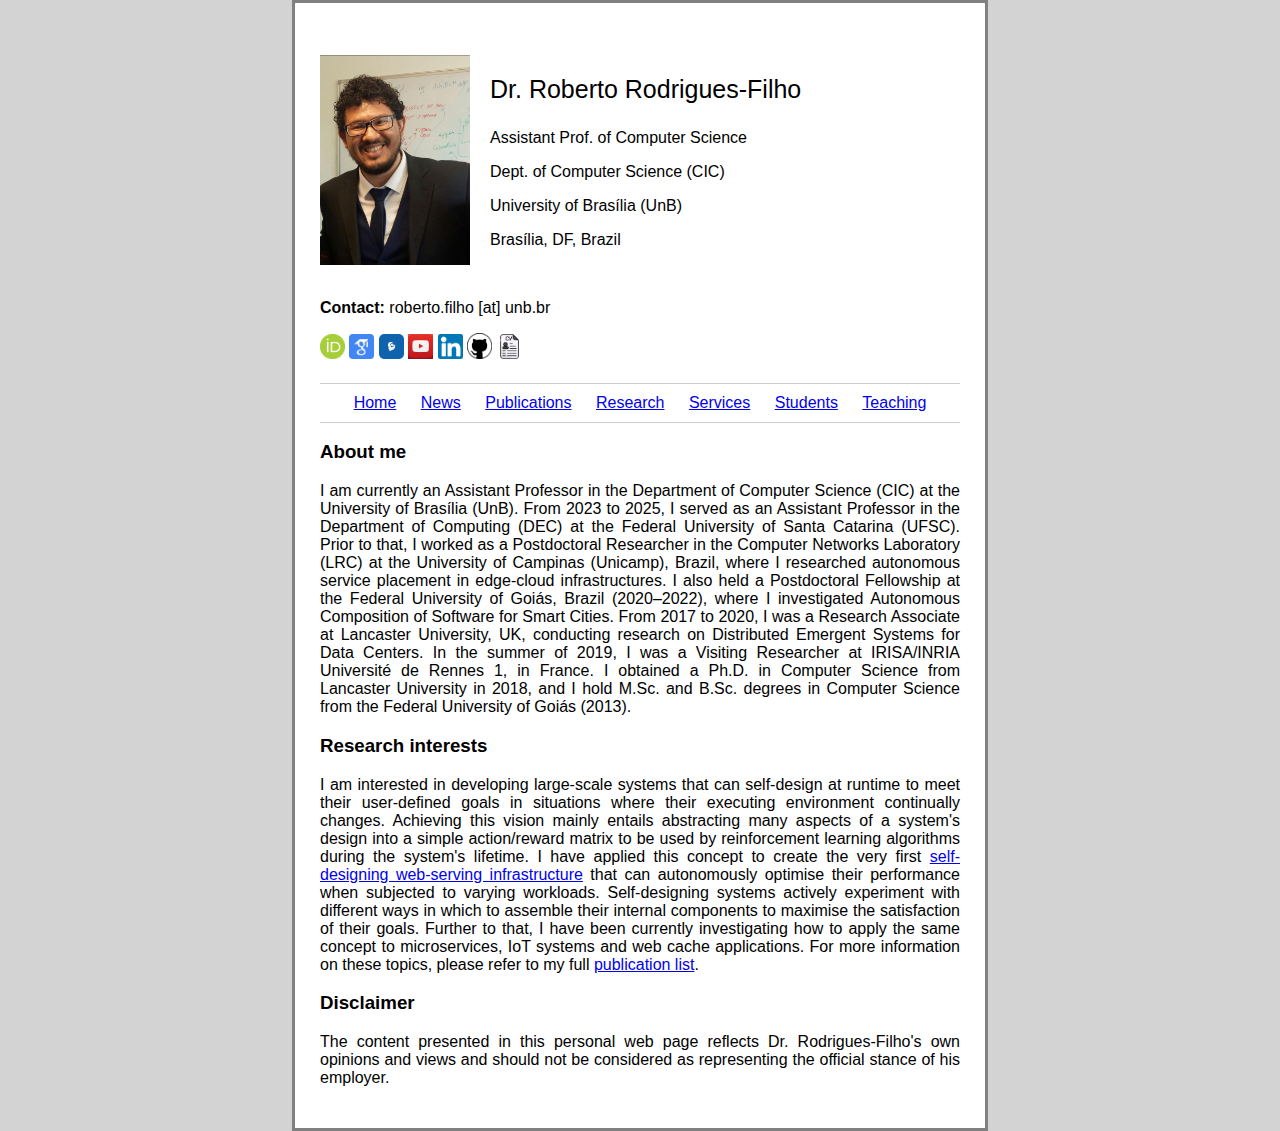
<file: index.html>
<html>
<title>Roberto Rodrigues-Filho</title>
<head>
	<link rel="stylesheet" type="text/css" href="style_sheets/main.css">
	<link rel="icon" type="image/png" href="images/favicon.ico">
</head>
<body>
	<div id="content">
		<div id="personal-info">
			<img id="personal-photo" src="images/roberto.jpg" />
			<p class="info" id="name">Dr. Roberto Rodrigues-Filho</p>
			<p class="info">Assistant Prof. of Computer Science</p>
			<p class="info">Dept. of Computer Science (CIC)</p>
			<p class="info">University of Brasília (UnB)</p>
			<p class="info">Brasília, DF, Brazil</p><br/>
			<p class="info"><span style="font-weight: bold;">Contact:</span> roberto.filho [at] unb.br</p>
			<span><a href="https://orcid.org/0000-0002-3323-0246" target="_blank" alt="ORCID"><img class="external-icons" src="images/orcid.jpeg"/></a></span>
			<span><a href="https://scholar.google.com/citations?user=zxF9HOcAAAAJ&hl=en&oi=ao" target="_blank" alt="Google Scholar"><img class="external-icons" src="images/scholar.png"/></a></span>
			<span><a href="http://lattes.cnpq.br/3150867071308016" target="_blank" alt="CNPq Lattes"><img class="external-icons" src="images/lattes.png"/></a></span>
			<span><a href="https://www.youtube.com/@robertovrfilho" target="_blank" alt="YouTube"><img class="external-icons" src="images/youtube.webp"/></a></span>
			<span><a href="https://www.linkedin.com/in/roberto-rodrigues-filho-91020310/" target="_blank" alt="LinkedIn"><img class="external-icons" src="images/linkedin-icon.png"/></a></span>
			<span><a href="https://github.com/robertovrf" target="_blank" alt="GitHub"><img class="external-icons" src="images/github-icon.png"/></a></span>
			<span><a href="pdfs/roberto-cv.pdf" target="_blank" alt="CV"><img class="external-icons" src="images/cv-icon.png"/></a></span>
			<br />
		</div>
		<div id="main-menu">
			<ul class="nav">
				<li><a href="index.html">Home</a></li>
				<li><a href="news.html">News</a></li>
				<li><a href="publications.html">Publications</a></li>
				<li><a href="research.html">Research</a></li>
				<li><a href="services.html">Services</a></li>
				<li><a href="students.html">Students</a></li>
				<li><a href="teaching.html">Teaching</a></li>
			</ul>
		</div>
		<div style="clear:both;"></div>
		<div id="about-me">
			<h3>About me</h3>
			<p>I am currently an Assistant Professor in the Department of Computer Science (CIC) at the University of Brasília (UnB). From 2023 to 2025, I served as an Assistant Professor in the Department of Computing (DEC) at the Federal University of Santa Catarina (UFSC). Prior to that, I worked as a Postdoctoral Researcher in the Computer Networks Laboratory (LRC) at the University of Campinas (Unicamp), Brazil, where I researched autonomous service placement in edge-cloud infrastructures. I also held a Postdoctoral Fellowship at the Federal University of Goiás, Brazil (2020–2022), where I investigated Autonomous Composition of Software for Smart Cities. From 2017 to 2020, I was a Research Associate at Lancaster University, UK, conducting research on Distributed Emergent Systems for Data Centers. In the summer of 2019, I was a Visiting Researcher at IRISA/INRIA Université de Rennes 1, in France. I obtained a Ph.D. in Computer Science from Lancaster University in 2018, and I hold M.Sc. and B.Sc. degrees in Computer Science from the Federal University of Goiás (2013).</p>
		</div>
		<div id="research-interest">
			<h3>Research interests</h3>
			<p>I am interested in developing large-scale systems that can self-design at runtime to meet their user-defined goals in situations where their executing environment continually changes. Achieving this vision mainly entails abstracting many aspects of a system's design into a simple action/reward matrix to be used by reinforcement learning algorithms during the system's lifetime. I have applied this concept to create the very first <a href="https://www.youtube.com/watch?v=BBNvbC6w_3Y" target="_blank">self-designing web-serving infrastructure</a> that can autonomously optimise their performance when subjected to varying workloads. Self-designing systems actively experiment with different ways in which to assemble their internal components to maximise the satisfaction of their goals. Further to that, I have been currently investigating how to apply the same concept to microservices, IoT systems and web cache applications. For more information on these topics, please refer to my full <a href="publications.html">publication list</a>.</p>
		</div>
		<div id="research-interest">
			<h3>Disclaimer</h3>
			<p>The content presented in this personal web page reflects Dr. Rodrigues-Filho's own opinions and views and should not be considered as representing the official stance of his employer.</p>
		</div>
	</div>
</body>
</html>
</file>
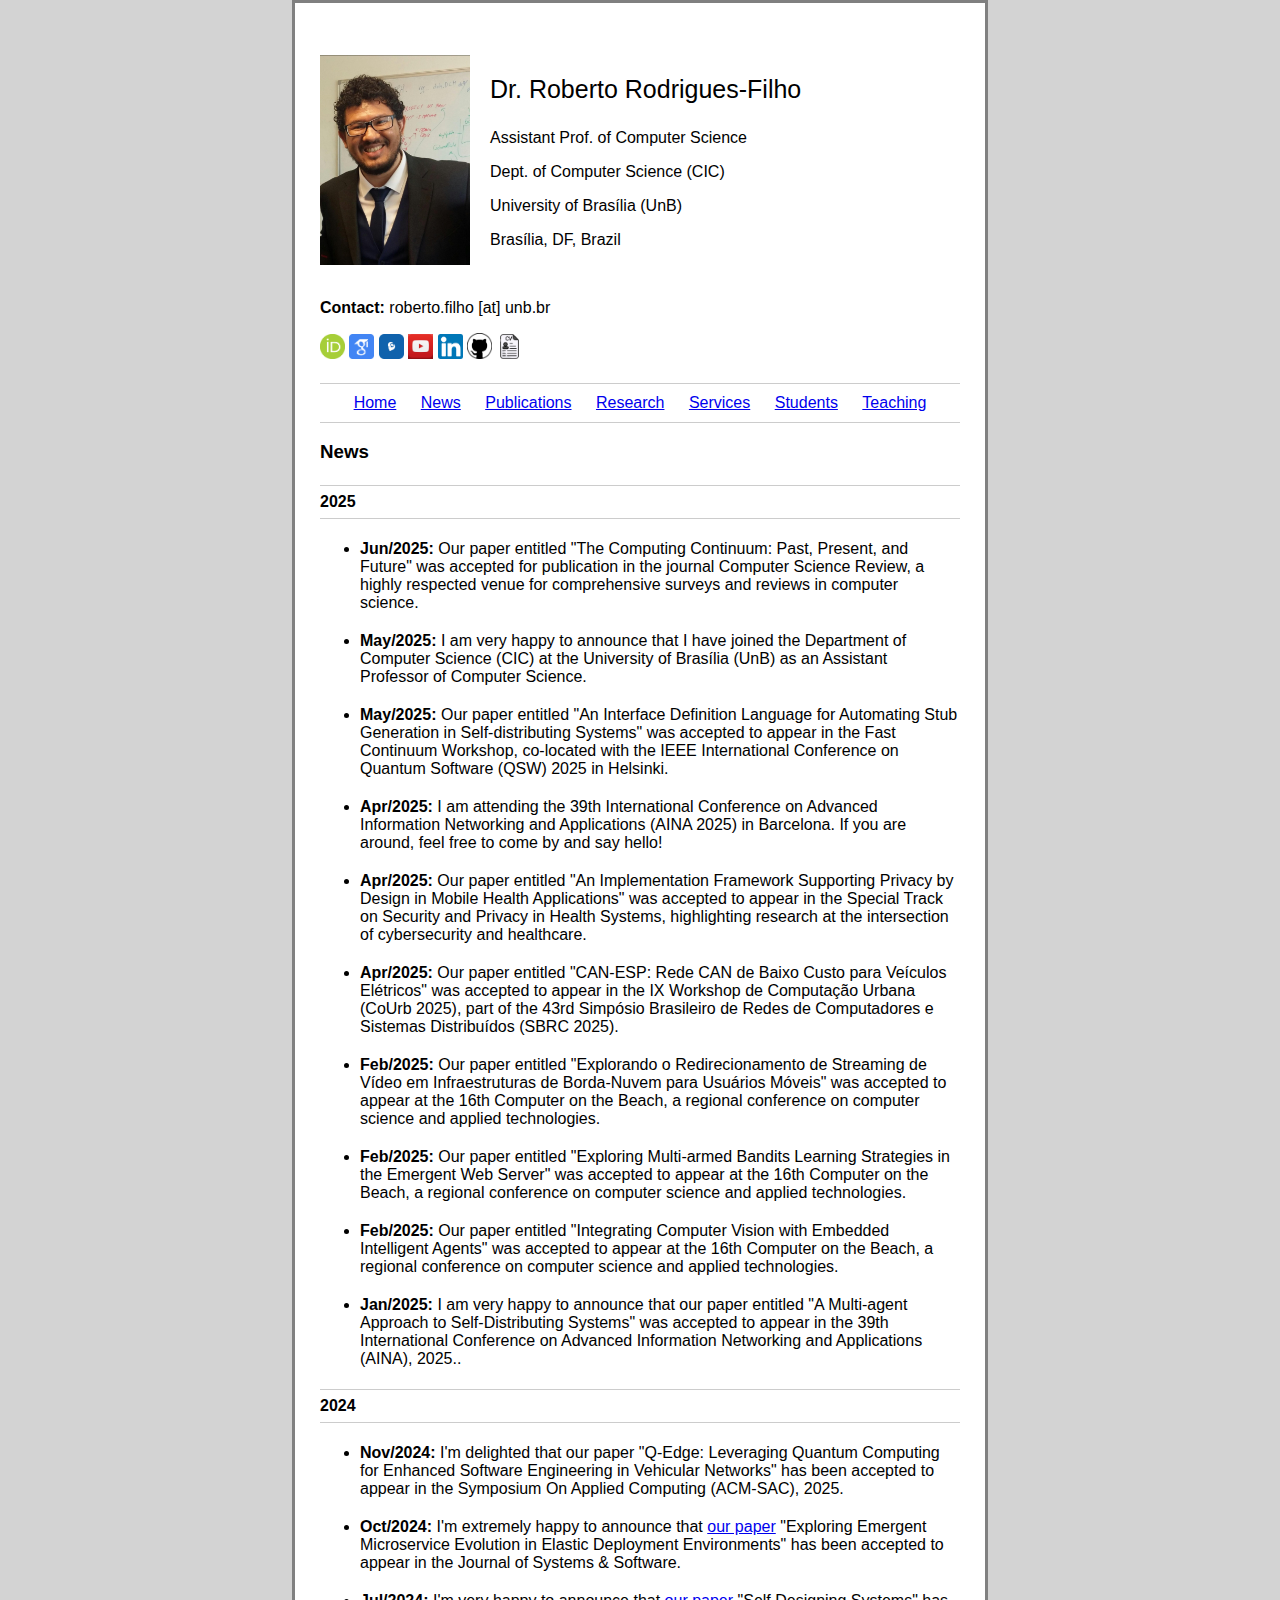
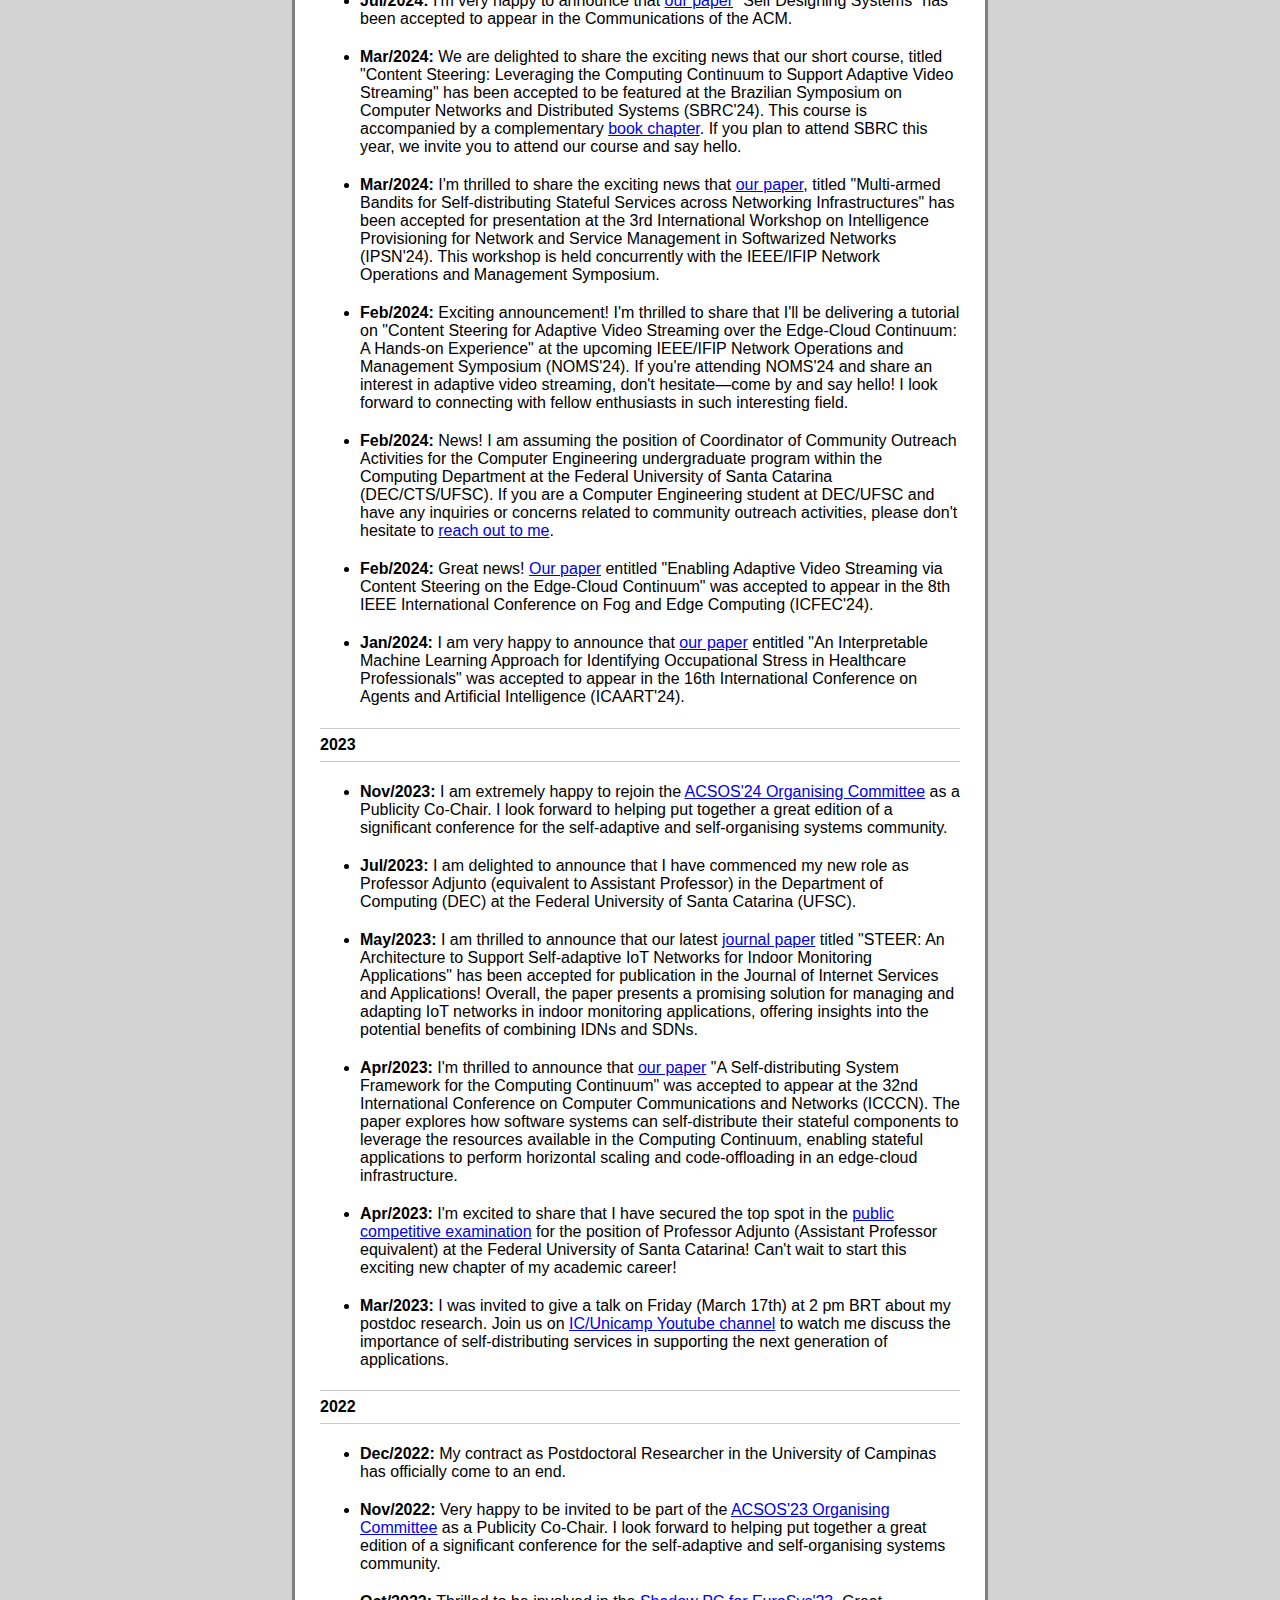
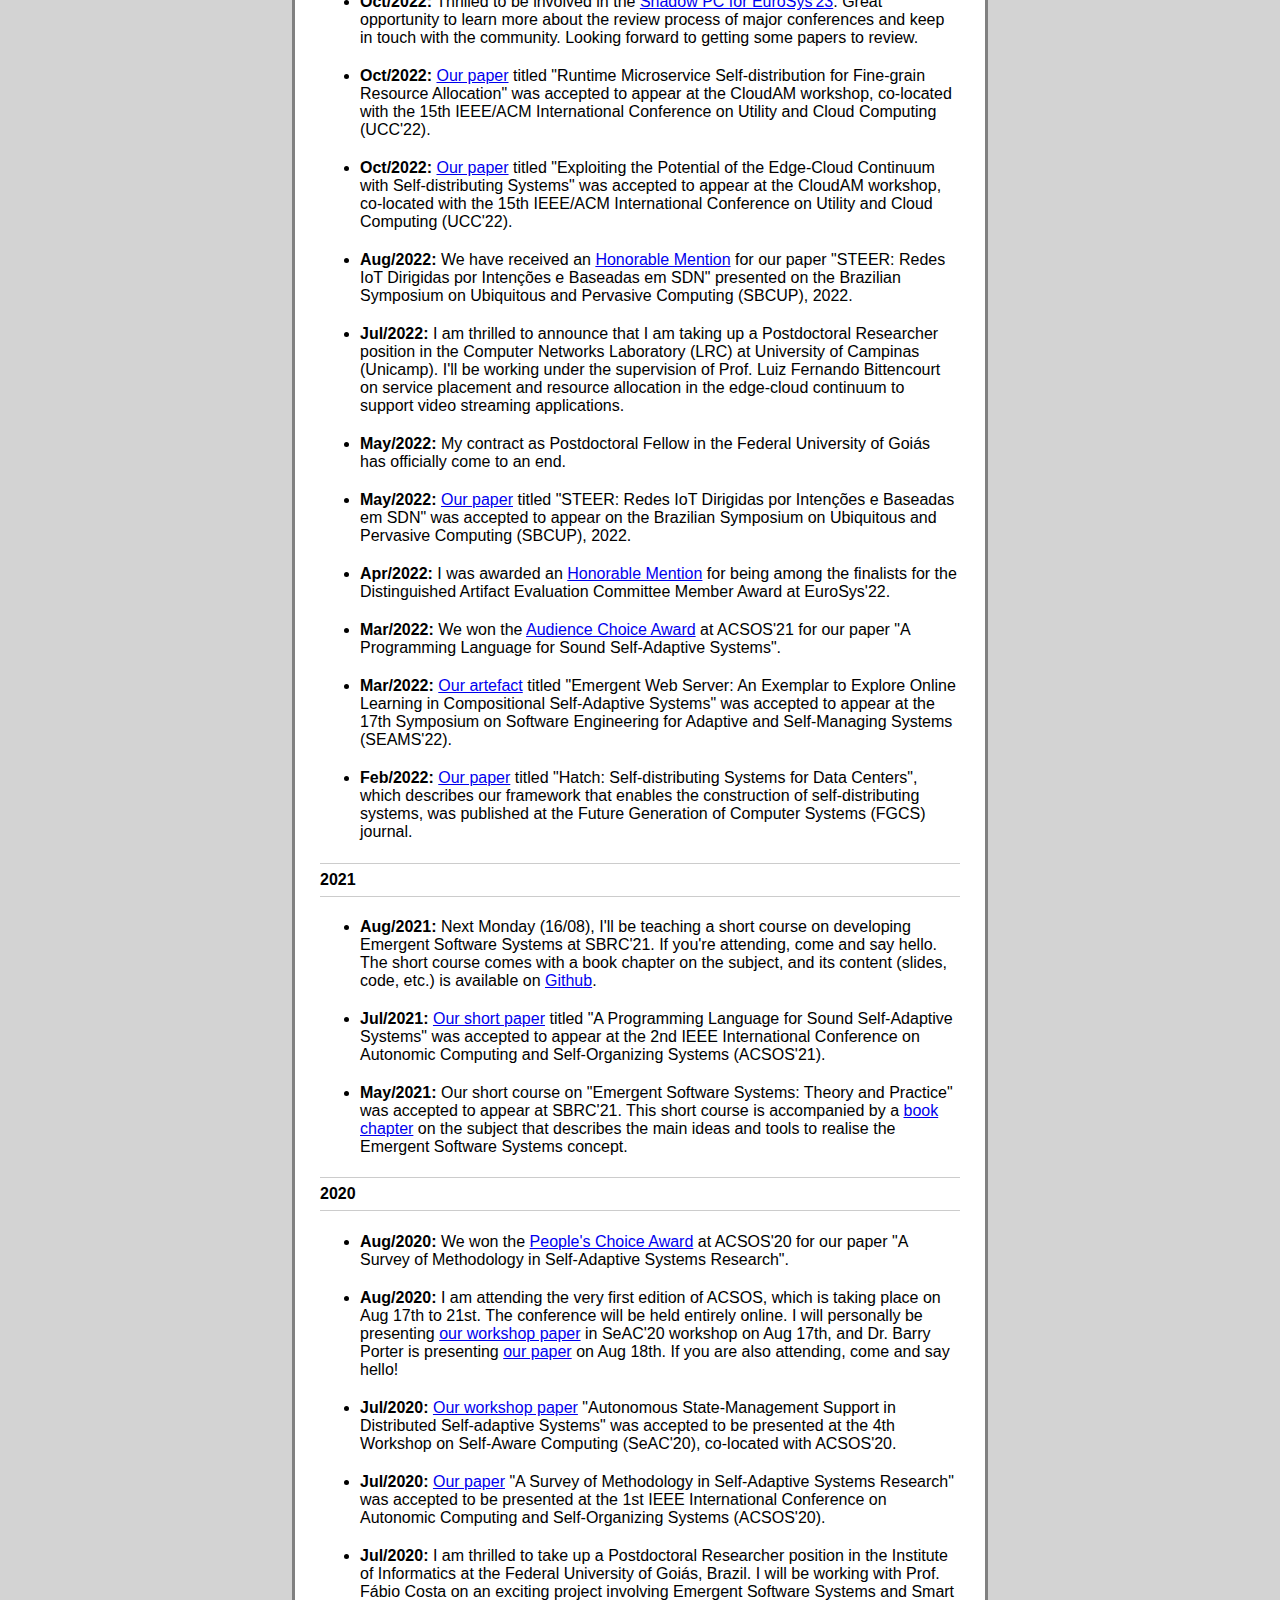
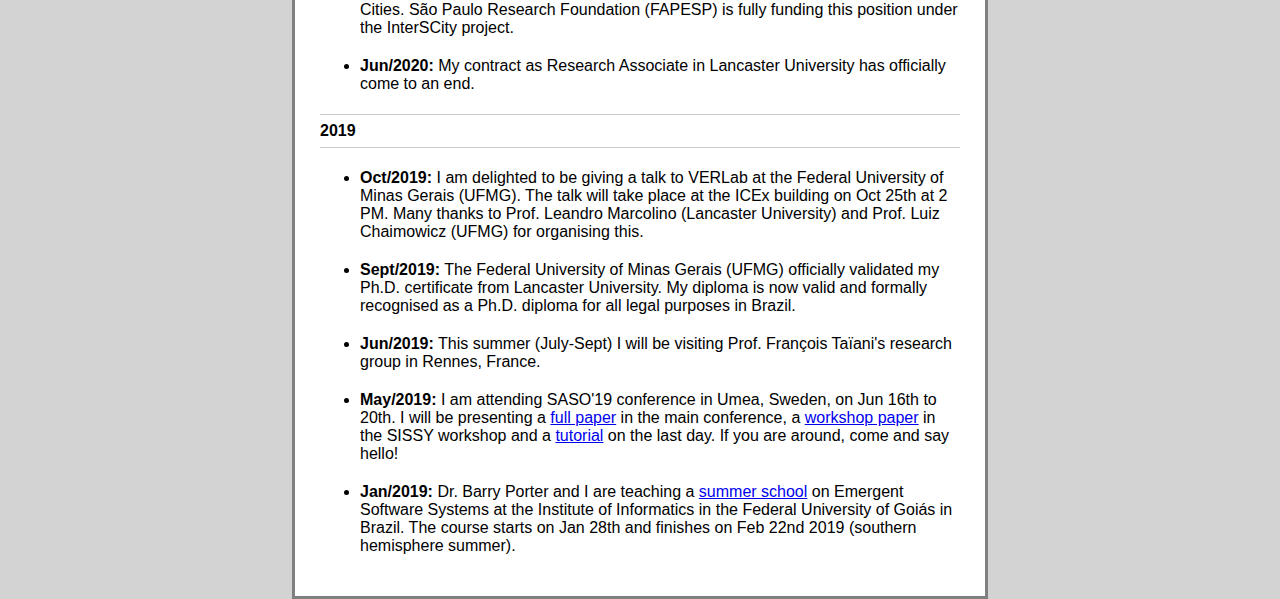
<file: news.html>
<html>
<title>Roberto Rodrigues Filho</title>
<head>
	<link rel="stylesheet" type="text/css" href="style_sheets/main.css">
	<link rel="icon" type="image/png" href="images/favicon.ico">
</head>
<body>
	<div id="content">
		<div id="personal-info">
			<img id="personal-photo" src="images/roberto.jpg" />
			<p class="info" id="name">Dr. Roberto Rodrigues-Filho</p>
			<p class="info">Assistant Prof. of Computer Science</p>
			<p class="info">Dept. of Computer Science (CIC)</p>
			<p class="info">University of Brasília (UnB)</p>
			<p class="info">Brasília, DF, Brazil</p><br/>
			<p class="info"><span style="font-weight: bold;">Contact:</span> roberto.filho [at] unb.br</p>
			<span><a href="https://orcid.org/0000-0002-3323-0246" target="_blank" alt="ORCID"><img class="external-icons" src="images/orcid.jpeg"/></a></span>
			<span><a href="https://scholar.google.com/citations?user=zxF9HOcAAAAJ&hl=en&oi=ao" target="_blank" alt="Google Scholar"><img class="external-icons" src="images/scholar.png"/></a></span>
			<span><a href="http://lattes.cnpq.br/3150867071308016" target="_blank" alt="CNPq Lattes"><img class="external-icons" src="images/lattes.png"/></a></span>
			<span><a href="https://www.youtube.com/@robertovrfilho" target="_blank" alt="YouTube"><img class="external-icons" src="images/youtube.webp"/></a></span>
			<span><a href="https://www.linkedin.com/in/roberto-rodrigues-filho-91020310/" target="_blank" alt="LinkedIn"><img class="external-icons" src="images/linkedin-icon.png"/></a></span>
			<span><a href="https://github.com/robertovrf" target="_blank" alt="GitHub"><img class="external-icons" src="images/github-icon.png"/></a></span>
			<span><a href="pdfs/roberto-cv.pdf" target="_blank" alt="CV"><img class="external-icons" src="images/cv-icon.png"/></a></span>
			<br />
		</div>
		<div id="main-menu">
			<ul class="nav">
				<li><a href="index.html">Home</a></li>
				<li><a href="news.html">News</a></li>
				<li><a href="publications.html">Publications</a></li>
				<li><a href="research.html">Research</a></li>
				<li><a href="services.html">Services</a></li>
				<li><a href="students.html">Students</a></li>
				<li><a href="teaching.html">Teaching</a></li>
			</ul>
		</div>
		<div style="clear:both;"></div>
		<div id="news">
			<h3>News</h3>
			<div class="year">
				<h4>2025</h4>
				<ul>
					<li class="news"><span>Jun/2025:</span> Our paper entitled "The Computing Continuum: Past, Present, and Future" was accepted for publication in the journal Computer Science Review, a highly respected venue for comprehensive surveys and reviews in computer science.</li>
					<li class="news"><span>May/2025:</span> I am very happy to announce that I have joined the Department of Computer Science (CIC) at the University of Brasília (UnB) as an Assistant Professor of Computer Science.</li>
					<li class="news"><span>May/2025:</span> Our paper entitled "An Interface Definition Language for Automating Stub Generation in Self-distributing Systems" was accepted to appear in the Fast Continuum Workshop, co-located with the IEEE International Conference on Quantum Software (QSW) 2025 in Helsinki.</li>
					<li class="news"><span>Apr/2025:</span> I am attending the 39th International Conference on Advanced Information Networking and Applications (AINA 2025) in Barcelona. If you are around, feel free to come by and say hello!</li>
					<li class="news"><span>Apr/2025:</span> Our paper entitled "An Implementation Framework Supporting Privacy by Design in Mobile Health Applications" was accepted to appear in the Special Track on Security and Privacy in Health Systems, highlighting research at the intersection of cybersecurity and healthcare.</li>
					<li class="news"><span>Apr/2025:</span> Our paper entitled "CAN-ESP: Rede CAN de Baixo Custo para Veículos Elétricos" was accepted to appear in the IX Workshop de Computação Urbana (CoUrb 2025), part of the 43rd Simpósio Brasileiro de Redes de Computadores e Sistemas Distribuídos (SBRC 2025).</li>
					<li class="news"><span>Feb/2025:</span> Our paper entitled "Explorando o Redirecionamento de Streaming de Vídeo em Infraestruturas de Borda-Nuvem para Usuários Móveis" was accepted to appear at the 16th Computer on the Beach, a regional conference on computer science and applied technologies.</li>
					<li class="news"><span>Feb/2025:</span> Our paper entitled "Exploring Multi-armed Bandits Learning Strategies in the Emergent Web Server" was accepted to appear at the 16th Computer on the Beach, a regional conference on computer science and applied technologies.</li>
					<li class="news"><span>Feb/2025:</span> Our paper entitled "Integrating Computer Vision with Embedded Intelligent Agents" was accepted to appear at the 16th Computer on the Beach, a regional conference on computer science and applied technologies.</li>
					<li class="news"><span>Jan/2025:</span> I am very happy to announce that our paper entitled "A Multi-agent Approach to Self-Distributing Systems" was accepted to appear in the 39th International Conference on Advanced Information Networking and Applications (AINA), 2025..</li>
				</ul>
			</div>
			<div class="year">
				<h4>2024</h4>
				<ul>
					<li class="news"><span>Nov/2024:</span> I'm delighted that our paper "Q-Edge: Leveraging Quantum Computing for Enhanced Software Engineering in Vehicular Networks" has been accepted to appear in the Symposium On Applied Computing (ACM-SAC), 2025.</li>
					<li class="news"><span>Oct/2024:</span> I'm extremely happy to announce that <a href="http://dx.doi.org/10.1016/j.jss.2024.112252" target="_blank">our paper</a> "Exploring Emergent Microservice Evolution in Elastic Deployment Environments" has been accepted to appear in the Journal of Systems & Software.</li>
					<li class="news"><span>Jul/2024:</span> I'm very happy to announce that <a href="https://dl.acm.org/doi/pdf/10.1145/3678165" target="_blank">our paper</a> "Self Designing Systems" has been accepted to appear in the Communications of the ACM.</li>
					<li class="news"><span>Mar/2024:</span> We are delighted to share the exciting news that our short course, titled "Content Steering: Leveraging the Computing Continuum to Support Adaptive Video Streaming" has been accepted to be featured at the Brazilian Symposium on Computer Networks and Distributed Systems (SBRC'24). This course is accompanied by a complementary <a href="http://dx.doi.org/10.5753/sbc.15408.7.1" target="_blank">book chapter</a>. If you plan to attend SBRC this year, we invite you to attend our course and say hello.</li>
					<li class="news"><span>Mar/2024:</span> I'm thrilled to share the exciting news that <a href="https://doi.org/10.1109/NOMS59830.2024.10575692" target="_blank">our paper</a>, titled "Multi-armed Bandits for Self-distributing Stateful Services across Networking Infrastructures" has been accepted for presentation at the 3rd International Workshop on Intelligence Provisioning for Network and Service Management in Softwarized Networks (IPSN'24). This workshop is held concurrently with the IEEE/IFIP Network Operations and Management Symposium.</li>
					<li class="news"><span>Feb/2024:</span> Exciting announcement! I'm thrilled to share that I'll be delivering a tutorial on "Content Steering for Adaptive Video Streaming over the Edge-Cloud Continuum: A Hands-on Experience" at the upcoming IEEE/IFIP Network Operations and Management Symposium (NOMS'24). If you're attending NOMS'24 and share an interest in adaptive video streaming, don't hesitate—come by and say hello! I look forward to connecting with fellow enthusiasts in such interesting field.</li>
					<li class="news"><span>Feb/2024:</span> News! I am assuming the position of Coordinator of Community Outreach Activities for the Computer Engineering undergraduate program within the Computing Department at the Federal University of Santa Catarina (DEC/CTS/UFSC). If you are a Computer Engineering student at DEC/UFSC and have any inquiries or concerns related to community outreach activities, please don't hesitate to <a href="mailto:roberto.filho@ufsc.br">reach out to me</a>.</li>
					<li class="news"><span>Feb/2024:</span> Great news! <a href="https://doi.org/10.1109/ICFEC61590.2024.00018" target="_blank">Our paper</a> entitled "Enabling Adaptive Video Streaming via Content Steering on the Edge-Cloud Continuum" was accepted to appear in the 8th IEEE International Conference on Fog and Edge Computing (ICFEC'24).</li>
					<li class="news"><span>Jan/2024:</span> I am very happy to announce that <a href="http://dx.doi.org/10.5220/0012591300003636" target="_blank">our paper</a> entitled "An Interpretable Machine Learning Approach for Identifying Occupational Stress in Healthcare Professionals" was accepted to appear in the 16th International Conference on Agents and Artificial Intelligence (ICAART'24).</li>
				</ul>
			</div>
			<div class="year">
				<h4>2023</h4>
				<ul>
					<li class="news"><span>Nov/2023:</span> I am extremely happy to rejoin the <a href="https://2024.acsos.org/committee/acsos-2024-organizing-committee" target="_blank">ACSOS'24 Organising Committee</a> as a Publicity Co-Chair. I look forward to helping put together a great edition of a significant conference for the self-adaptive and self-organising systems community.</li>
					<li class="news"><span>Jul/2023:</span> I am delighted to announce that I have commenced my new role as Professor Adjunto (equivalent to Assistant Professor) in the Department of Computing (DEC) at the Federal University of Santa Catarina (UFSC).</li>
					<li class="news"><span>May/2023:</span> I am thrilled to announce that our latest <a href="https://doi.org/10.5753/jisa.2023.3084" target="_blank">journal paper</a> titled "STEER: An Architecture to Support Self-adaptive IoT Networks for Indoor Monitoring Applications" has been accepted for publication in the Journal of Internet Services and Applications! Overall, the paper presents a promising solution for managing and adapting IoT networks in indoor monitoring applications, offering insights into the potential benefits of combining IDNs and SDNs.</li>
					<li class="news"><span>Apr/2023:</span> I'm thrilled to announce that <a href="https://doi.org/10.1109/ICCCN58024.2023.10230110" target="_blank">our paper</a> "A Self-distributing System Framework for the Computing Continuum" was accepted to appear at the 32nd International Conference on Computer Communications and Networks (ICCCN). The paper explores how software systems can self-distribute their stateful components to leverage the resources available in the Computing Continuum, enabling stateful applications to perform horizontal scaling and code-offloading in an edge-cloud infrastructure.</li>
					<li class="news"><span>Apr/2023:</span> I'm excited to share that I have secured the top spot in the <a href="https://www.in.gov.br/web/dou/-/portaria-n-366/ddp-de-11-de-abril-de-2023-476379925" target="_blank">public competitive examination</a> for the position of Professor Adjunto (Assistant Professor equivalent) at the Federal University of Santa Catarina! Can't wait to start this exciting new chapter of my academic career!</li>
					<li class="news"><span>Mar/2023:</span> I was invited to give a talk on Friday (March 17th) at 2 pm BRT about my postdoc research. Join us on <a href="https://www.youtube.com/live/eLlorafepCo?feature=share" target="_blank">IC/Unicamp Youtube channel</a> to watch me discuss the importance of self-distributing services in supporting the next generation of applications.</li>
				</ul>
			</div>
			<div class="year">
				<h4>2022</h4>
				<ul>
					<li class="news"><span>Dec/2022:</span> My contract as Postdoctoral Researcher in the University of Campinas has officially come to an end.</li>
					<li class="news"><span>Nov/2022:</span> Very happy to be invited to be part of the <a href="https://2023.acsos.org/committee/acsos-2023-organizing-committee" target="_blank">ACSOS'23 Organising Committee</a> as a Publicity Co-Chair. I look forward to helping put together a great edition of a significant conference for the self-adaptive and self-organising systems community.</li>
					<li class="news"><span>Oct/2022:</span> Thrilled to be involved in the <a href="https://2023.eurosys.org/shadow-program-committee.html#pc" target="_blank">Shadow PC for EuroSys'23</a>. Great opportunity to learn more about the review process of major conferences and keep in touch with the community. Looking forward to getting some papers to review.</li>
					<li class="news"><span>Oct/2022:</span> <a href="https://doi.org/10.1109/UCC56403.2022.00043" target="_blank">Our paper</a> titled "Runtime Microservice Self-distribution for Fine-grain Resource Allocation" was accepted to appear at the CloudAM workshop, co-located with the 15th IEEE/ACM International Conference on Utility and Cloud Computing (UCC'22).</li>
					<li class="news"><span>Oct/2022:</span> <a href="https://doi.org/10.1109/UCC56403.2022.00046" target="_blank">Our paper</a> titled "Exploiting the Potential of the Edge-Cloud Continuum with Self-distributing Systems" was accepted to appear at the CloudAM workshop, co-located with the 15th IEEE/ACM International Conference on Utility and Cloud Computing (UCC'22).</li>
					<li class="news"><span>Aug/2022:</span> We have received an <a href="pdfs/sbcup_certificate.pdf" target="_blank">Honorable Mention</a> for our paper "STEER: Redes IoT Dirigidas por Intenções e Baseadas em SDN" presented on the Brazilian Symposium on Ubiquitous and Pervasive Computing (SBCUP), 2022.</li>
					<li class="news"><span>Jul/2022:</span> I am thrilled to announce that I am taking up a Postdoctoral Researcher position in the Computer Networks Laboratory (LRC) at University of Campinas (Unicamp). I'll be working under the supervision of Prof. Luiz Fernando Bittencourt on service placement and resource allocation in the edge-cloud continuum to support video streaming applications.</li>
					<li class="news"><span>May/2022:</span> My contract as Postdoctoral Fellow in the Federal University of Goiás has officially come to an end.</li>
					<li class="news"><span>May/2022:</span> <a href="https://sol.sbc.org.br/index.php/sbcup/article/view/20612/20439" target="_blank">Our paper</a> titled "STEER: Redes IoT Dirigidas por Intenções e Baseadas em SDN" was accepted to appear on the Brazilian Symposium on Ubiquitous and Pervasive Computing (SBCUP), 2022.</li>
					<li class="news"><span>Apr/2022:</span> I was awarded an <a href="https://sysartifacts.github.io/eurosys2022/awards" target="_blank">Honorable Mention</a> for being among the finalists for the Distinguished Artifact Evaluation Committee Member Award at EuroSys'22.</li>
					<li class="news"><span>Mar/2022:</span> We won the <a href="pdfs/acsos2021_audience_choice_award.pdf" target="_blank">Audience Choice Award</a> at ACSOS'21 for our paper "A Programming Language for Sound Self-Adaptive Systems".</li>
					<li class="news"><span>Mar/2022:</span> <a href="https://github.com/robertovrf/emergent_web_server" target="_blank">Our artefact</a> titled "Emergent Web Server: An Exemplar to Explore Online Learning in Compositional Self-Adaptive Systems" was accepted to appear at the 17th Symposium on Software Engineering for Adaptive and Self-Managing Systems (SEAMS'22).</li>
					<li class="news"><span>Feb/2022:</span> <a href="https://doi.org/10.1016/j.future.2022.02.008" target="_blank">Our paper</a> titled "Hatch: Self-distributing Systems for Data Centers", which describes our framework that enables the construction of self-distributing systems, was published at the Future Generation of Computer Systems (FGCS) journal.</li>
				</ul>
			</div>
			<div class="year">
				<h4>2021</h4>
				<ul>
					<li class="news"><span>Aug/2021:</span> Next Monday (16/08), I'll be teaching a short course on developing Emergent Software Systems at SBRC'21. If you're attending, come and say hello. The short course comes with a book chapter on the subject, and its content (slides, code, etc.) is available on <a href="https://github.com/robertovrf/sbrc21_minicurso"  target="_blank" alt="Github Repository">Github</a>.</li>
					<li class="news"><span>Jul/2021:</span> <a href="https://doi.org/10.1109/ACSOS52086.2021.00036" target="_blank">Our short paper</a> titled "A Programming Language for Sound Self-Adaptive Systems" was accepted to appear at the 2nd IEEE International Conference on Autonomic Computing and Self-Organizing Systems (ACSOS'21).</li>
					<li class="news"><span>May/2021:</span> Our short course on "Emergent Software Systems: Theory and Practice" was accepted to appear at SBRC'21. This short course is accompanied by a <a href="https://sol.sbc.org.br/livros/index.php/sbc/catalog/view/81/351/607-1" target="_blank">book chapter</a> on the subject that describes the main ideas and tools to realise the Emergent Software Systems concept.</li>
				</ul>
			</div>
			<div class="year">
				<h4>2020</h4>
				<ul>
					<li class="news"><span>Aug/2020:</span> We won the <a href="https://2020.acsos.org/info/awards" target="_blank">People's Choice Award</a> at ACSOS'20 for our paper "A Survey of Methodology in Self-Adaptive Systems Research".</li>
					<li class="news"><span>Aug/2020:</span> I am attending the very first edition of ACSOS, which is taking place on Aug 17th to 21st. The conference will be held entirely online. I will personally be presenting <a href="https://doi.org/10.1109/ACSOS-C51401.2020.00052" target="_blank">our workshop paper</a> in SeAC'20 workshop on Aug 17th, and Dr. Barry Porter is presenting <a href="https://doi.org/10.1109/ACSOS49614.2020.00039" target="_blank">our paper</a> on Aug 18th. If you are also attending, come and say hello!</li>
					<li class="news"><span>Jul/2020:</span> <a href="https://doi.org/10.1109/ACSOS-C51401.2020.00052" target="_blank">Our workshop paper</a> "Autonomous State-Management Support in Distributed Self-adaptive Systems" was accepted to be presented at the 4th Workshop on Self-Aware Computing (SeAC'20), co-located with ACSOS'20.</li>
					<li class="news"><span>Jul/2020:</span> <a href="https://doi.org/10.1109/ACSOS49614.2020.00039" target="_blank">Our paper</a> "A Survey of Methodology in Self-Adaptive Systems Research" was accepted to be presented at the 1st IEEE International Conference on Autonomic Computing and Self-Organizing Systems (ACSOS'20).</li>
					<li class="news"><span>Jul/2020:</span> I am thrilled to take up a Postdoctoral Researcher position in the Institute of Informatics at the Federal University of Goiás, Brazil. I will be working with Prof. Fábio Costa on an exciting project involving Emergent Software Systems and Smart Cities. São Paulo Research Foundation (FAPESP) is fully funding this position under the InterSCity project.</li>
					<li class="news"><span>Jun/2020:</span> My contract as Research Associate in Lancaster University has officially come to an end.</li>
				</ul>
			</div>
			<div class="year">
				<h4>2019</h4>
				<ul>
					<li class="news"><span>Oct/2019:</span> I am delighted to be giving a talk to VERLab at the Federal University of Minas Gerais (UFMG). The talk will take place at the ICEx building on Oct 25th at 2 PM. Many thanks to Prof. Leandro Marcolino (Lancaster University) and Prof. Luiz Chaimowicz (UFMG) for organising this.</li>
					<li class="news"><span>Sept/2019:</span> The Federal University of Minas Gerais (UFMG) officially validated my Ph.D. certificate from Lancaster University. My diploma is now valid and formally recognised as a Ph.D. diploma for all legal purposes in Brazil.</li>
					<li class="news"><span>Jun/2019:</span> This summer (July-Sept) I will be visiting Prof. François Taïani's research group in Rennes, France.</li>
					<li class="news"><span>May/2019:</span> I am attending SASO'19 conference in Umea, Sweden, on Jun 16th to 20th. I will be presenting a <a href="https://doi.org/10.1109/SASO.2019.00024" target="_blank">full paper</a> in the main conference, a <a href="https://doi.org/10.1109/FAS-W.2019.00015" target="_blank">workshop paper</a> in the SISSY workshop and a <a href="https://doi.org/10.1109/FAS-W.2019.00068" target="_blank">tutorial</a> on the last day. If you are around, come and say hello!</li>
					<li class="news"><span>Jan/2019:</span> Dr. Barry Porter and I are teaching a <a href="https://github.com/barryfp/summer_school" target="_blank">summer school</a> on Emergent Software Systems at the Institute of Informatics in the Federal University of Goiás in Brazil. The course starts on Jan 28th and finishes on Feb 22nd 2019 (southern hemisphere summer).</li>
				</ul>
			</div>
		</div>
	</div>
</body>
</html>
</file>
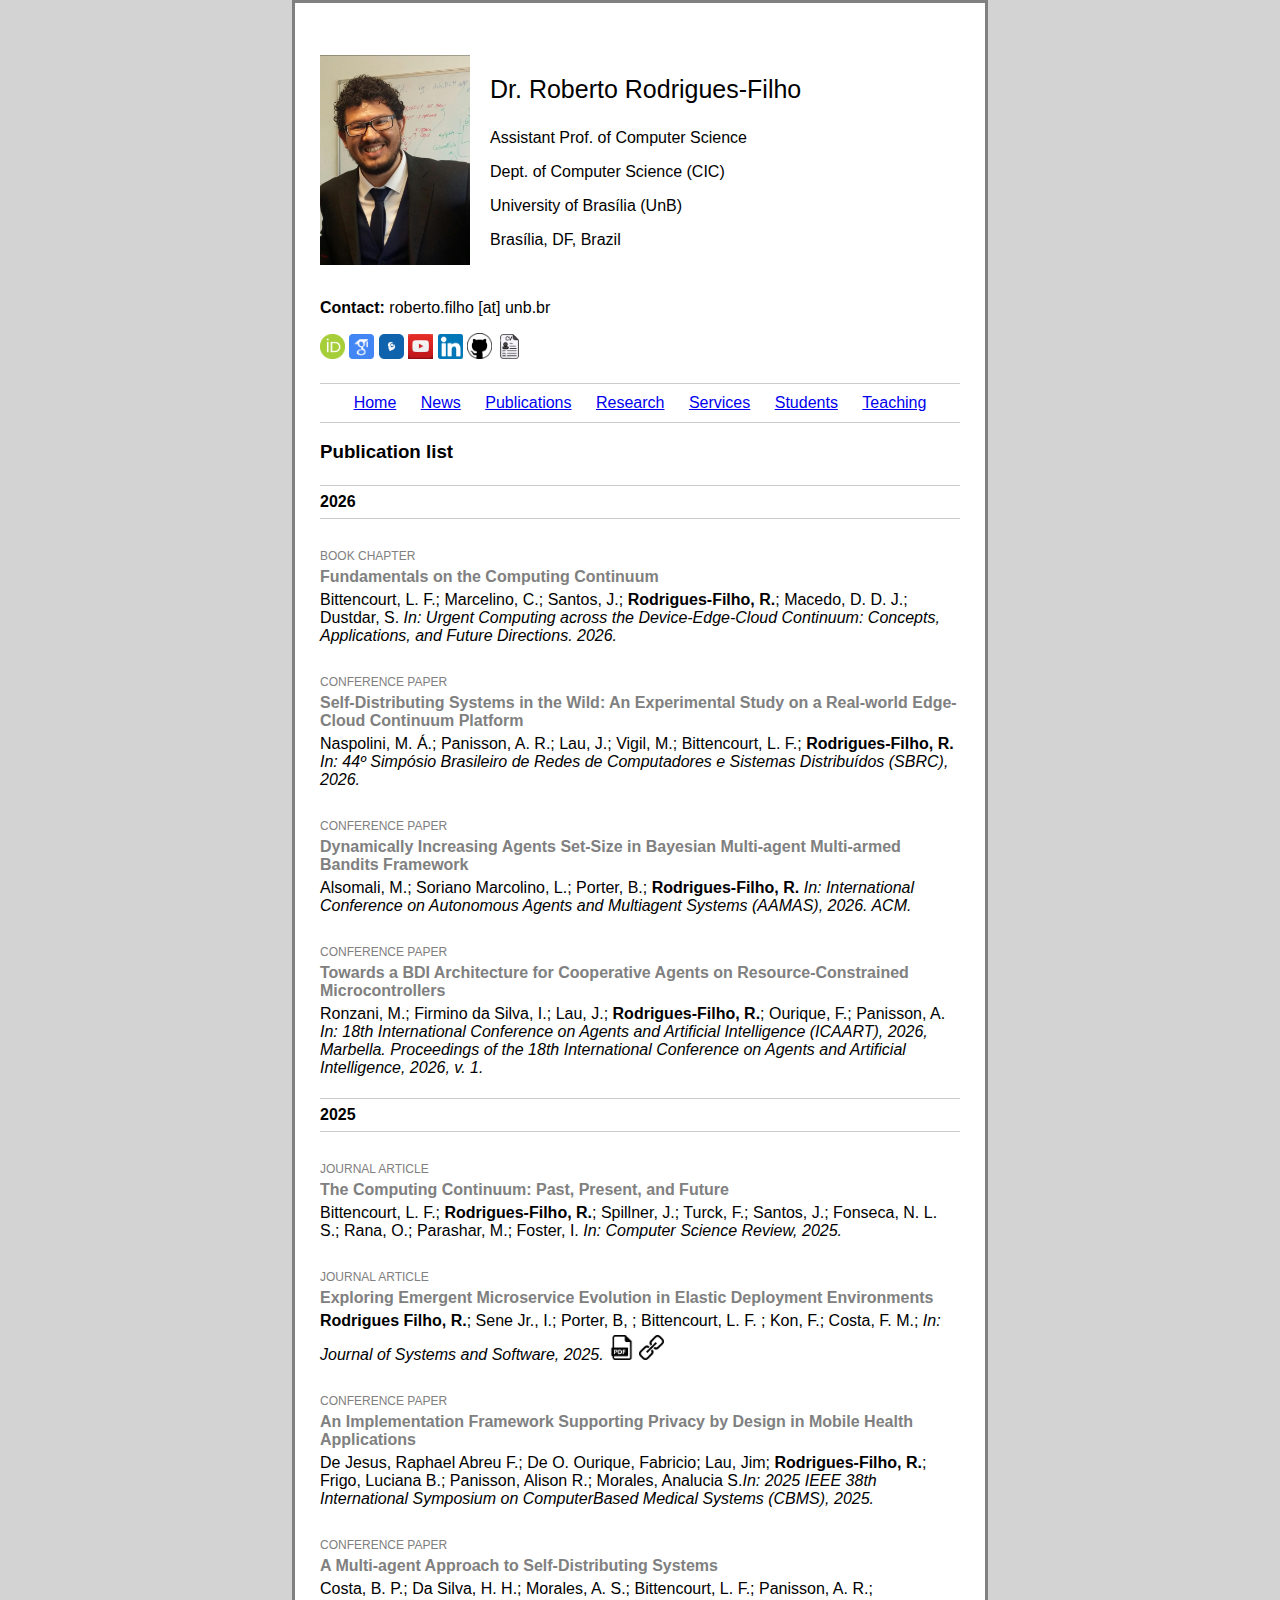
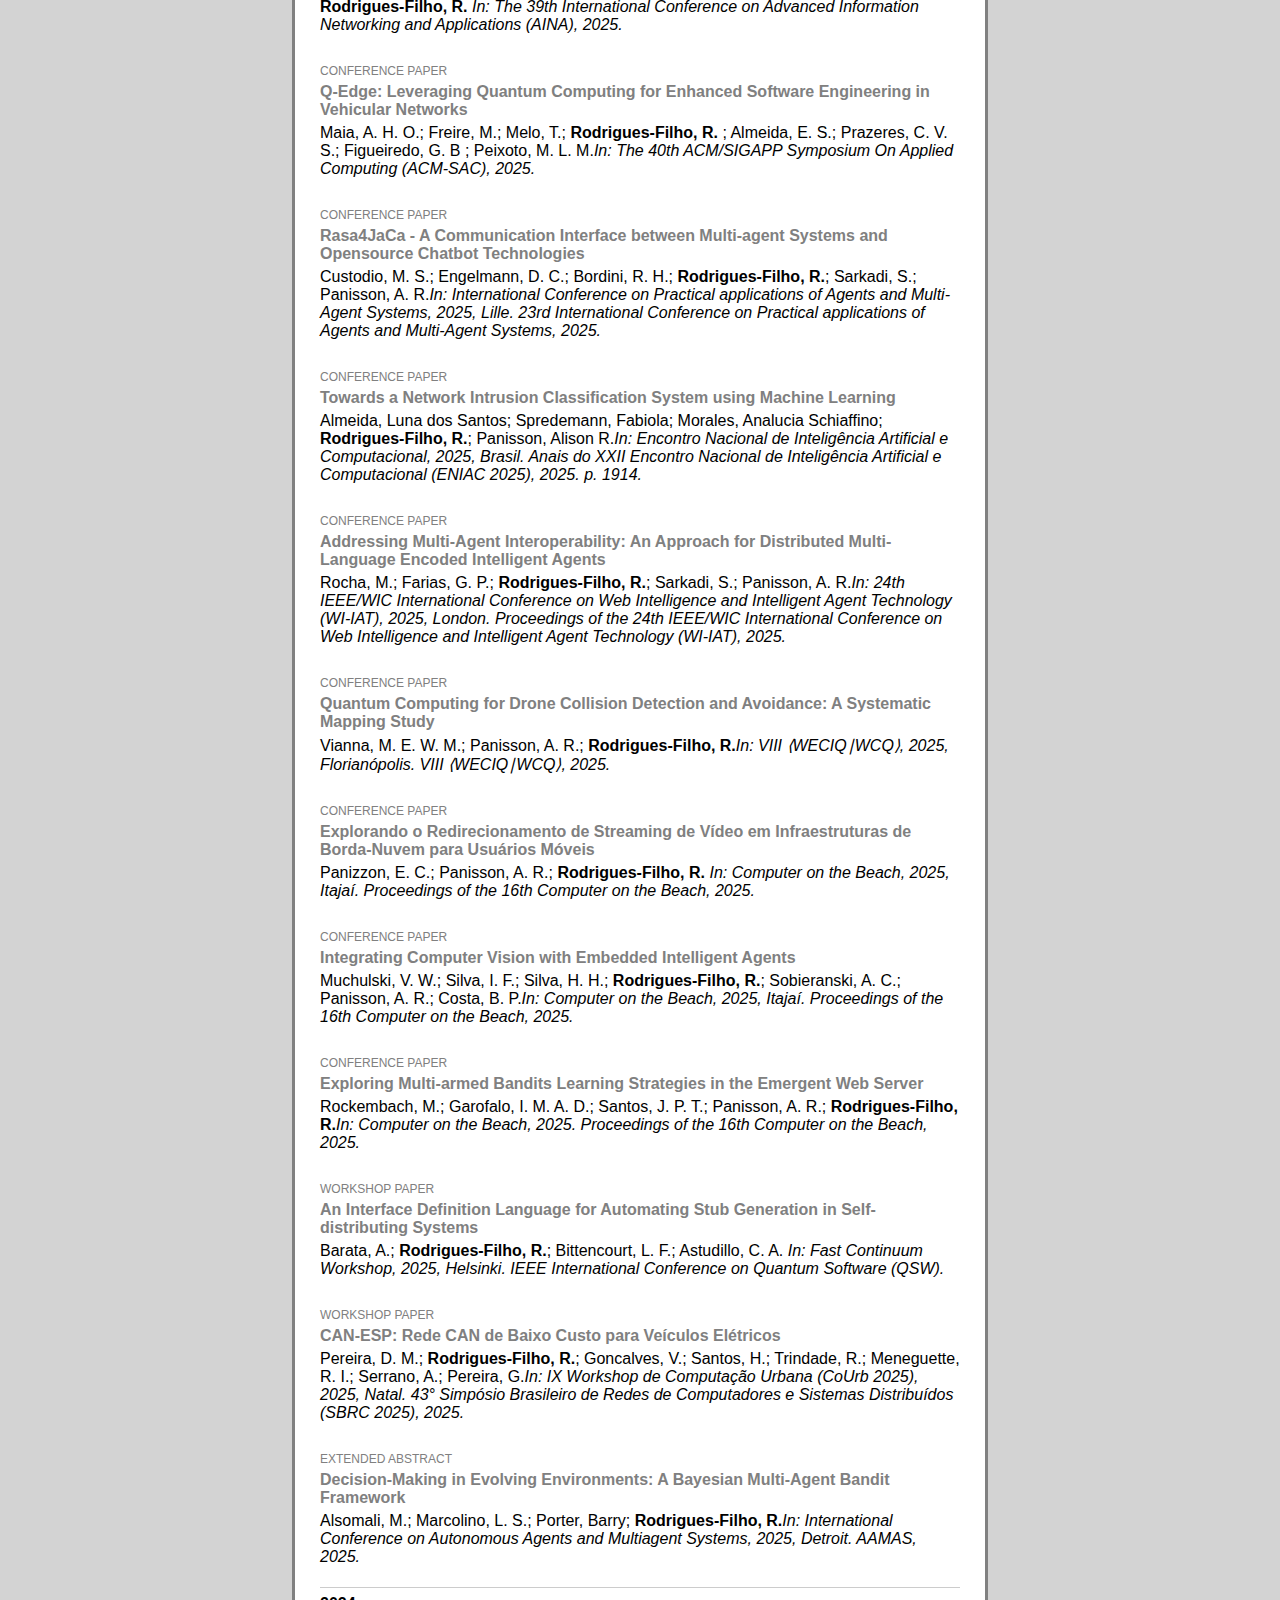
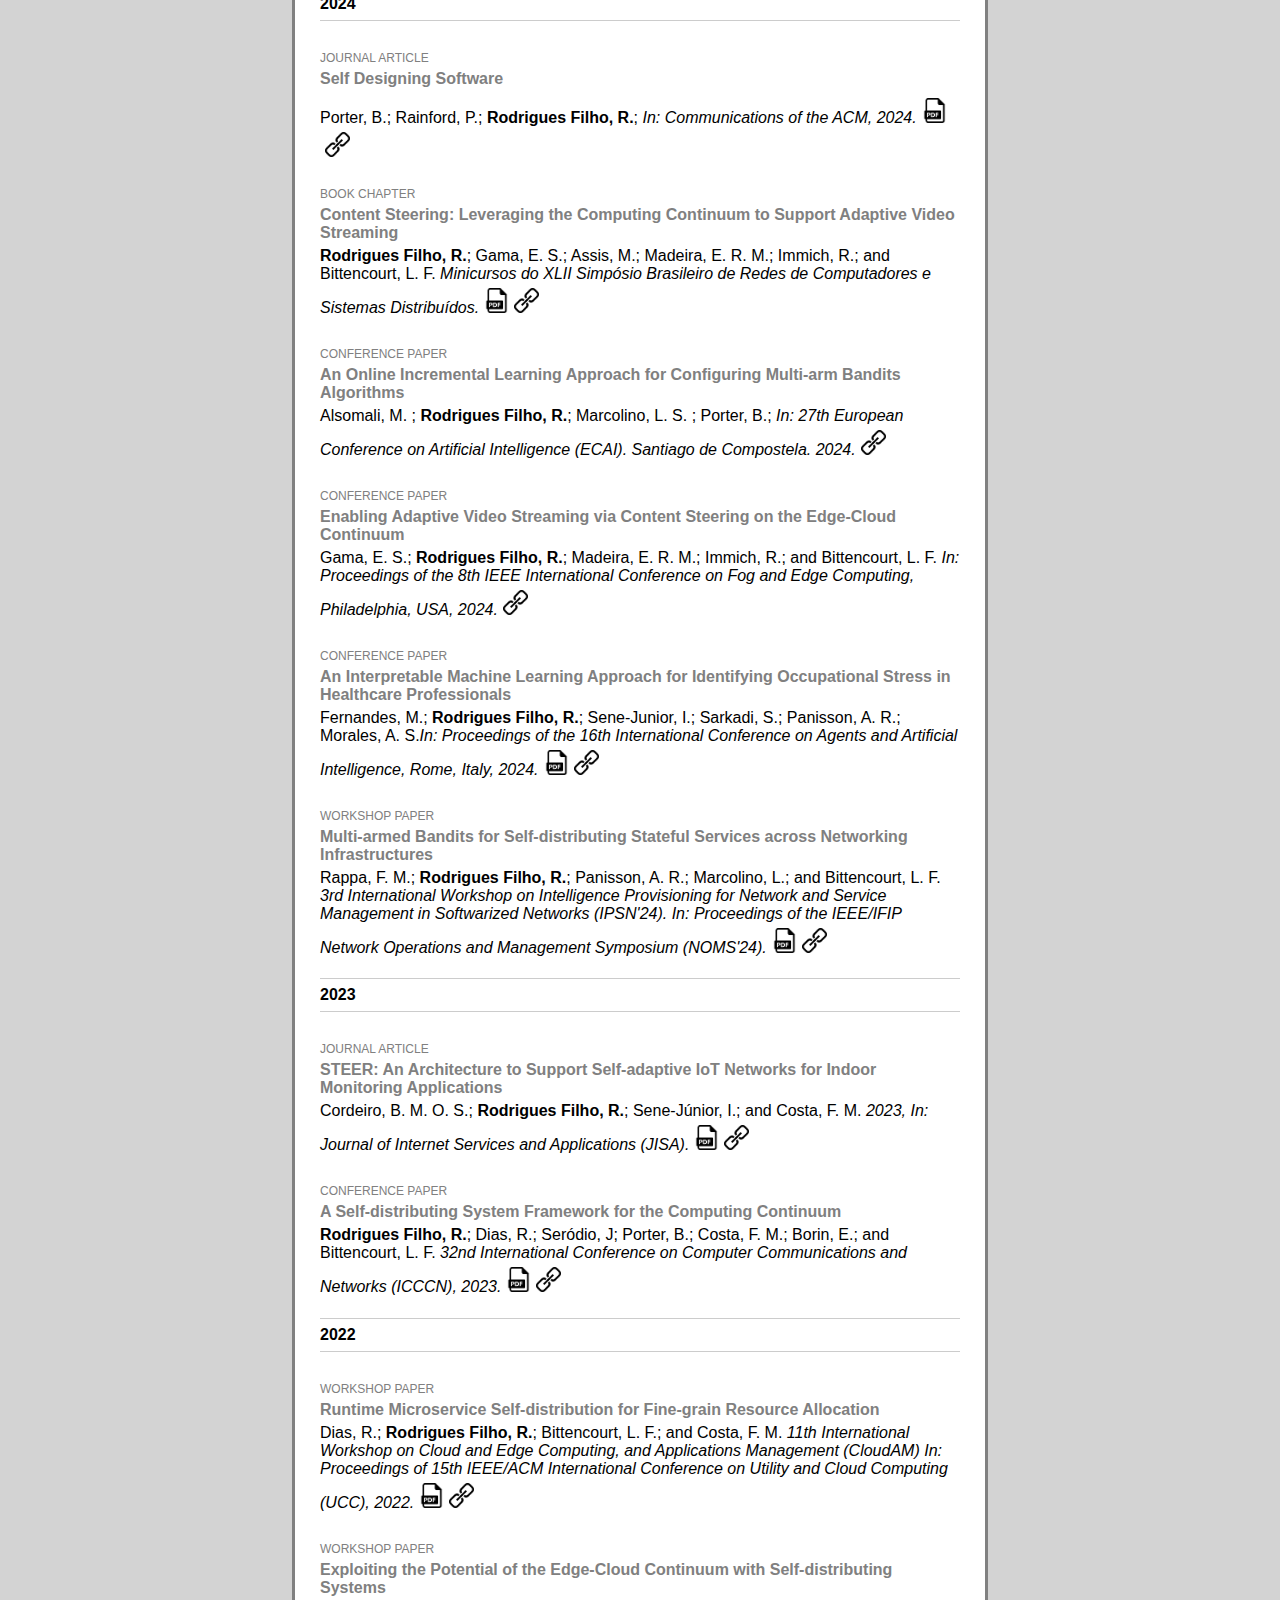
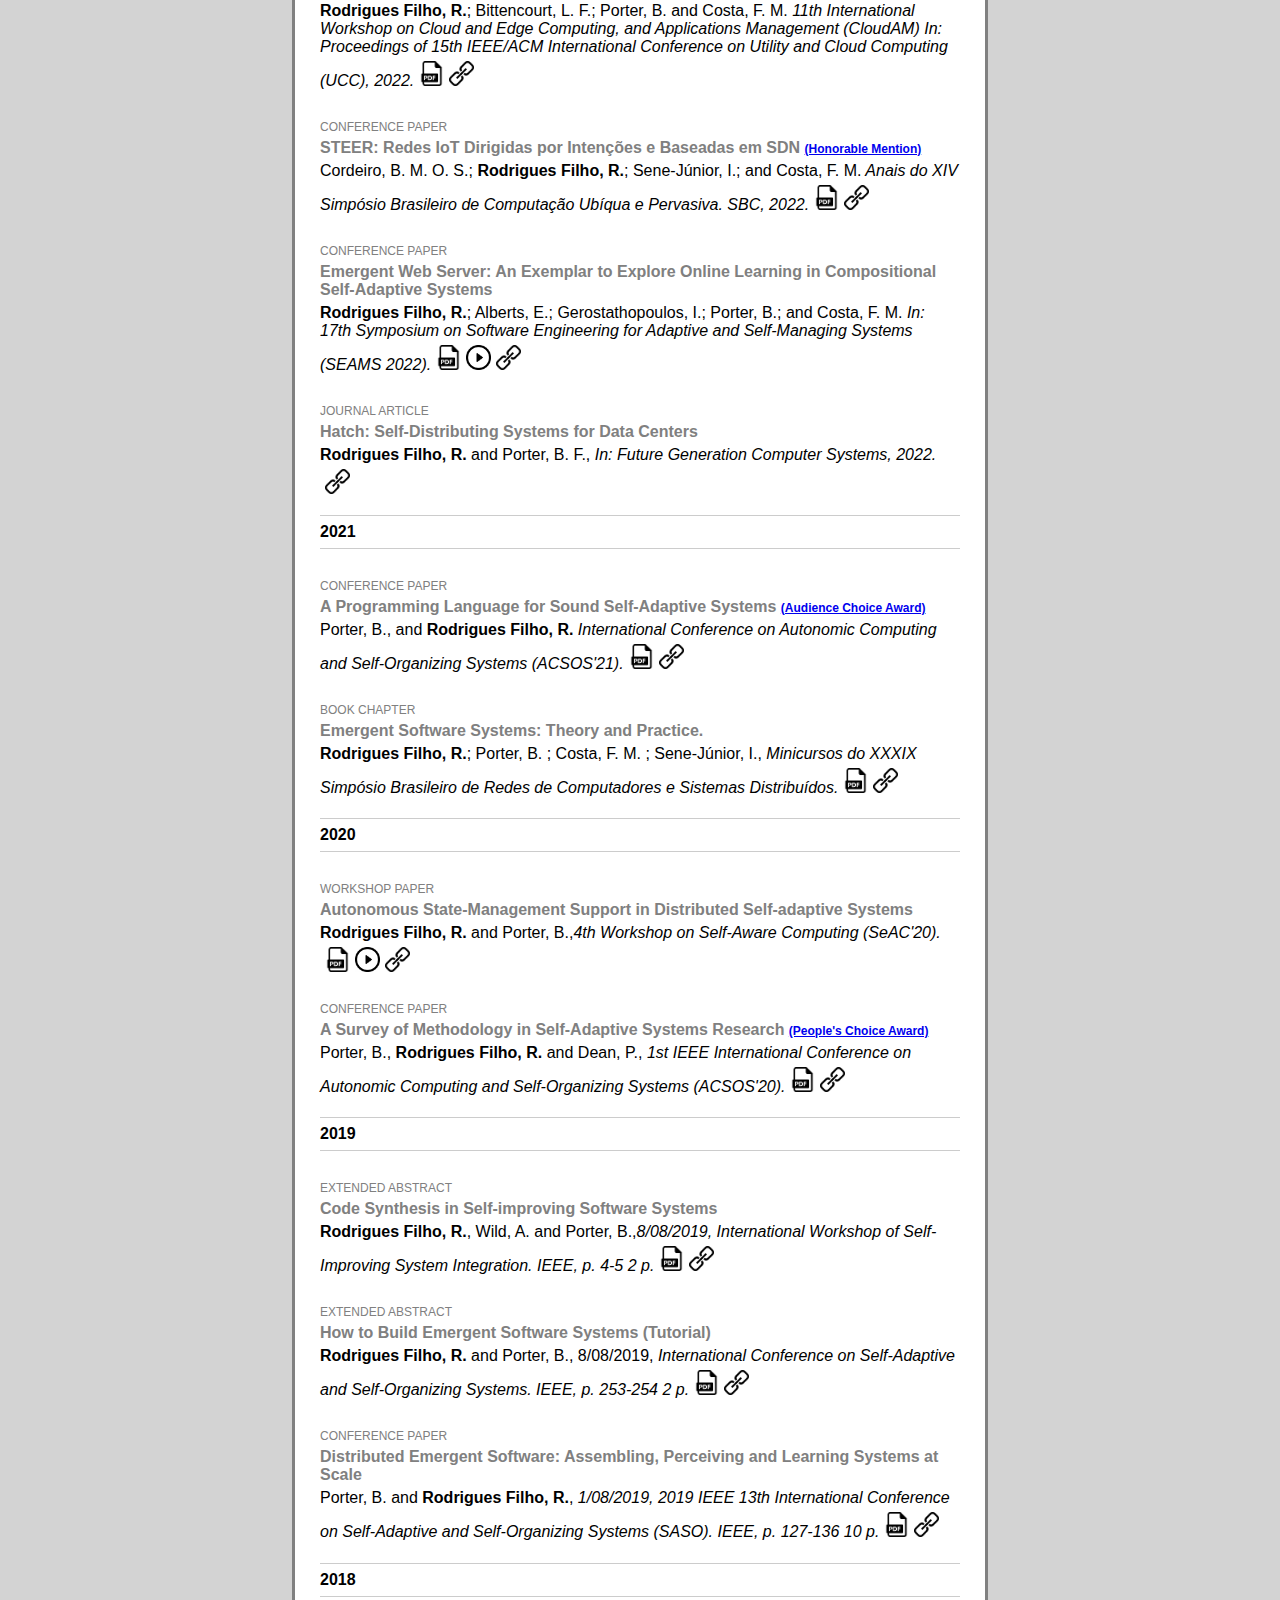
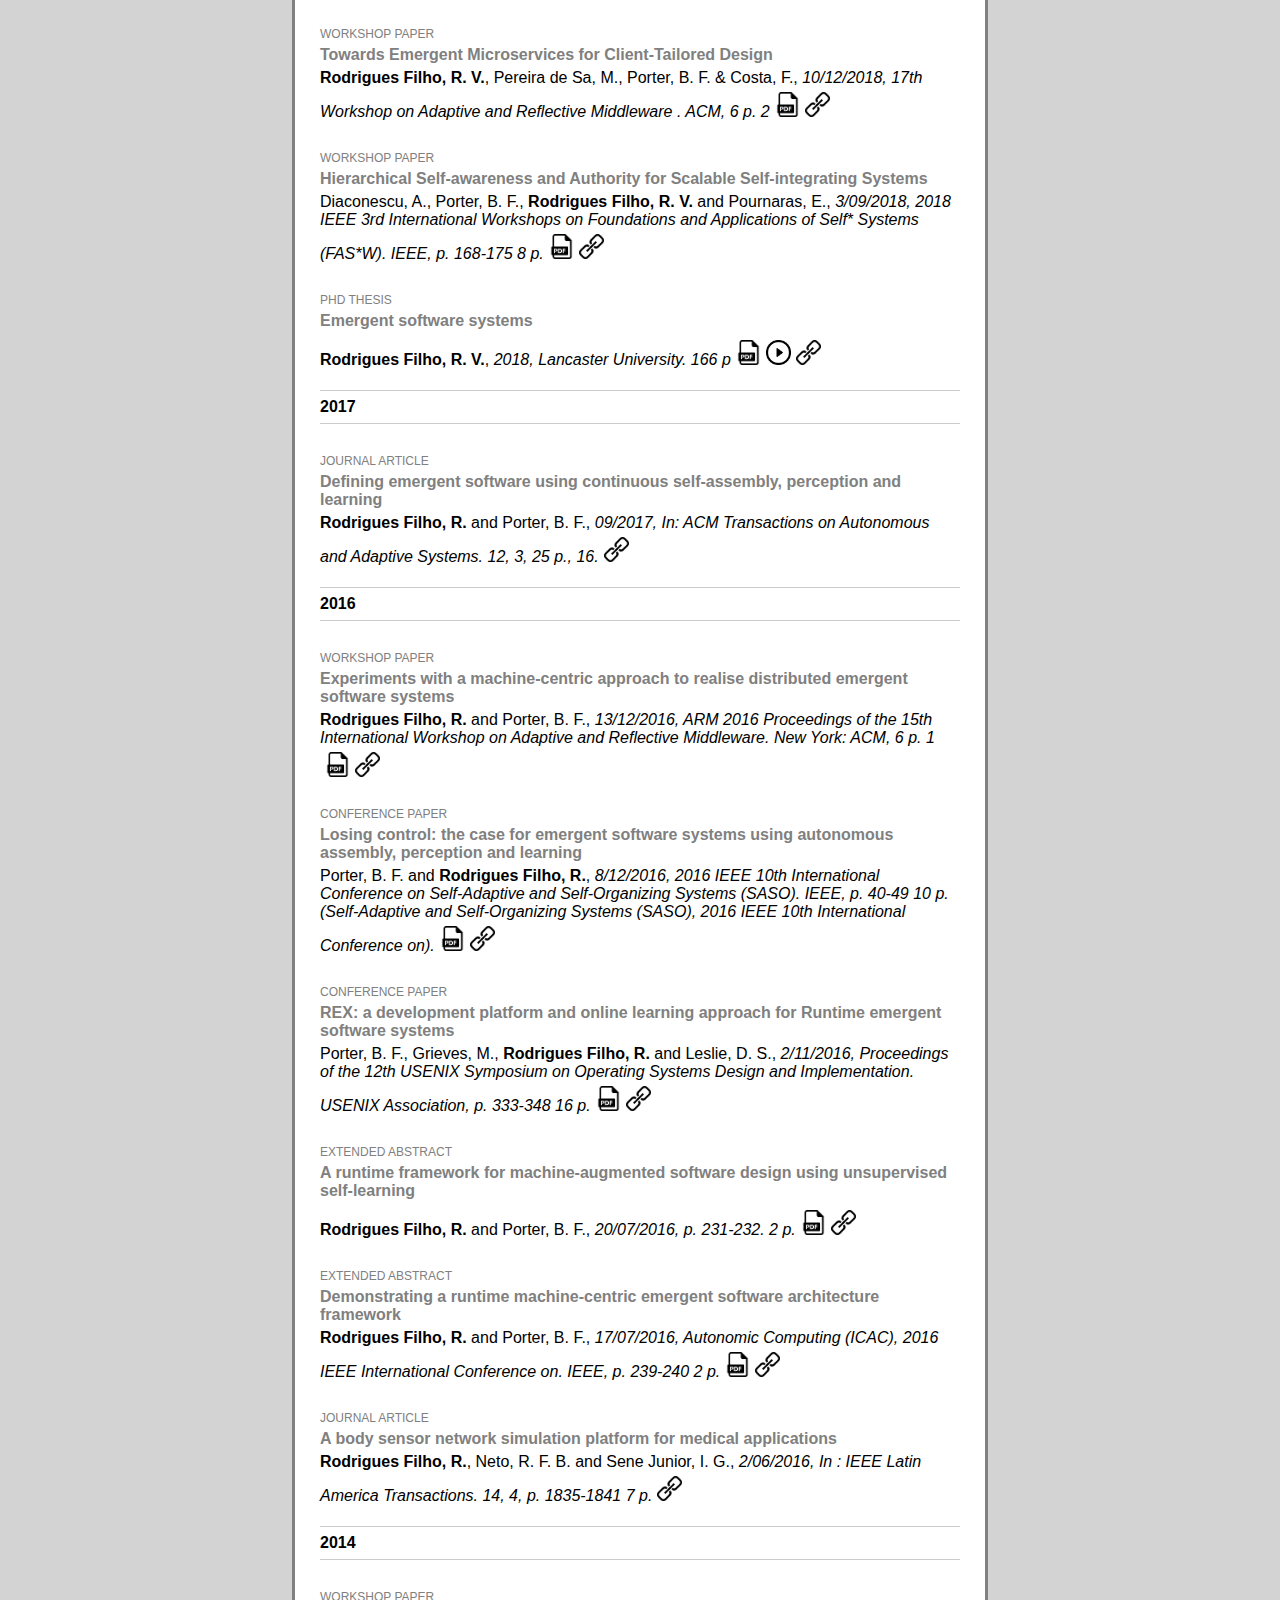
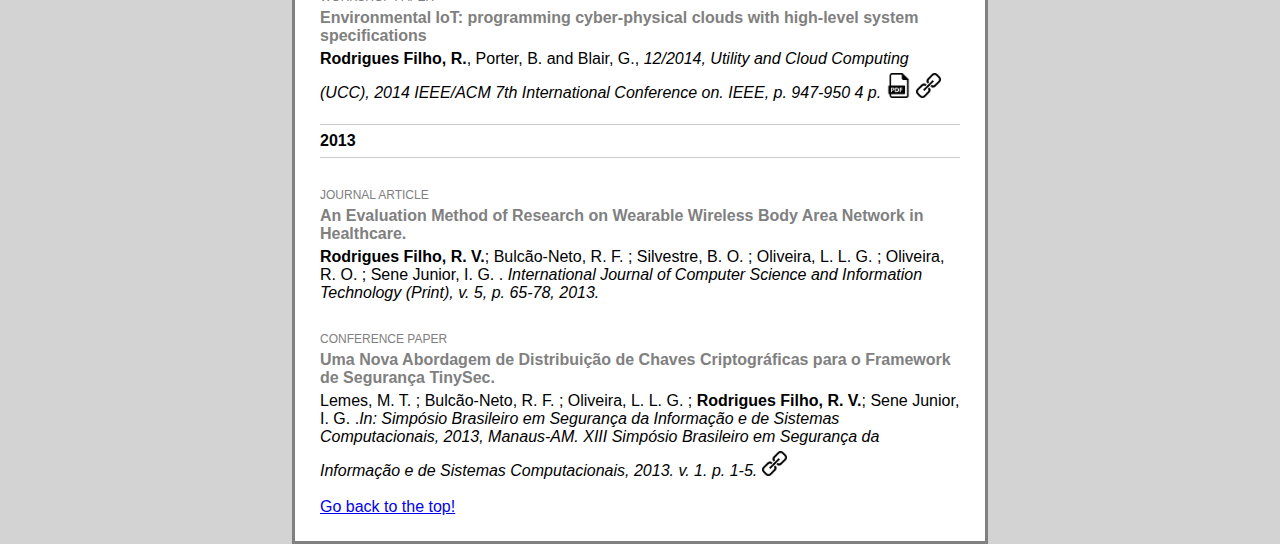
<file: publications.html>
<html>
<title>Roberto Rodrigues-Filho</title>
<head>
	<link rel="stylesheet" type="text/css" href="style_sheets/main.css">
	<link rel="icon" type="image/png" href="images/favicon.ico">
</head>
<body>
	<div id="content">
		<div id="personal-info">
			<img id="personal-photo" src="images/roberto.jpg" />
			<p class="info" id="name">Dr. Roberto Rodrigues-Filho</p>
			<p class="info">Assistant Prof. of Computer Science</p>
			<p class="info">Dept. of Computer Science (CIC)</p>
			<p class="info">University of Brasília (UnB)</p>
			<p class="info">Brasília, DF, Brazil</p><br/>
			<p class="info"><span style="font-weight: bold;">Contact:</span> roberto.filho [at] unb.br</p>
			<span><a href="https://orcid.org/0000-0002-3323-0246" target="_blank" alt="ORCID"><img class="external-icons" src="images/orcid.jpeg"/></a></span>
			<span><a href="https://scholar.google.com/citations?user=zxF9HOcAAAAJ&hl=en&oi=ao" target="_blank" alt="Google Scholar"><img class="external-icons" src="images/scholar.png"/></a></span>
			<span><a href="http://lattes.cnpq.br/3150867071308016" target="_blank" alt="CNPq Lattes"><img class="external-icons" src="images/lattes.png"/></a></span>
			<span><a href="https://www.youtube.com/@robertovrfilho" target="_blank" alt="YouTube"><img class="external-icons" src="images/youtube.webp"/></a></span>
			<span><a href="https://www.linkedin.com/in/roberto-rodrigues-filho-91020310/" target="_blank" alt="LinkedIn"><img class="external-icons" src="images/linkedin-icon.png"/></a></span>
			<span><a href="https://github.com/robertovrf" target="_blank" alt="GitHub"><img class="external-icons" src="images/github-icon.png"/></a></span>
			<span><a href="pdfs/roberto-cv.pdf" target="_blank" alt="CV"><img class="external-icons" src="images/cv-icon.png"/></a></span>
			<br />

		</div>
		<div id="main-menu">
			<ul class="nav">
				<li><a href="index.html">Home</a></li>
				<li><a href="news.html">News</a></li>
				<li><a href="publications.html">Publications</a></li>
				<li><a href="research.html">Research</a></li>
				<li><a href="services.html">Services</a></li>
				<li><a href="students.html">Students</a></li>
				<li><a href="teaching.html">Teaching</a></li>
			</ul>
		</div>
		<div style="clear:both;"></div>
		<div id="publication-list">
			<h3>Publication list</h3>
			<div class="year">
				<h4>2026</h4>
				<div class="paper">
					<p class="paper-type">BOOK CHAPTER</p>
					<p class="title">Fundamentals on the Computing Continuum</p>
					<p class="paper-info">Bittencourt, L. F.; Marcelino, C.; Santos, J.; <span class="me">Rodrigues-Filho, R.</span>; Macedo, D. D. J.; Dustdar, S.
					<span class="publication-info">In: Urgent Computing across the Device-Edge-Cloud Continuum: Concepts, Applications, and Future Directions. 2026.</span></p>
				</div>
				<div class="paper">
					<p class="paper-type">CONFERENCE PAPER</p>
					<p class="title">Self-Distributing Systems in the Wild: An Experimental Study on a Real-world Edge-Cloud Continuum Platform</p>
					<p class="paper-info">Naspolini, M. Á.; Panisson, A. R.; Lau, J.; Vigil, M.; Bittencourt, L. F.; <span class="me">Rodrigues-Filho, R.</span>
					<span class="publication-info">In: 44º Simpósio Brasileiro de Redes de Computadores e Sistemas Distribuídos (SBRC), 2026.</span></p>
				</div>
				<div class="paper">
					<p class="paper-type">CONFERENCE PAPER</p>
					<p class="title">Dynamically Increasing Agents Set-Size in Bayesian Multi-agent Multi-armed Bandits Framework</p>
					<p class="paper-info">Alsomali, M.; Soriano Marcolino, L.; Porter, B.; <span class="me">Rodrigues-Filho, R.</span>
					<span class="publication-info">In: International Conference on Autonomous Agents and Multiagent Systems (AAMAS), 2026. ACM.</span></p>
				</div>
				<div class="paper">
					<p class="paper-type">CONFERENCE PAPER</p>
					<p class="title">Towards a BDI Architecture for Cooperative Agents on Resource-Constrained Microcontrollers</p>
					<p class="paper-info">Ronzani, M.; Firmino da Silva, I.; Lau, J.; <span class="me">Rodrigues-Filho, R.</span>; Ourique, F.; Panisson, A.
					<span class="publication-info">In: 18th International Conference on Agents and Artificial Intelligence (ICAART), 2026, Marbella. Proceedings of the 18th International Conference on Agents and Artificial Intelligence, 2026, v. 1.</span></p>
				</div>
			</div>
			<div class="year">
				<h4>2025</h4>
				<div class="paper">
					<p class="paper-type">JOURNAL ARTICLE</p>
					<p class="title">The Computing Continuum: Past, Present, and Future</p>
					<p class="paper-info">Bittencourt, L. F.; <span class="me">Rodrigues-Filho, R.</span>; Spillner, J.; Turck, F.; Santos, J.; Fonseca, N. L. S.; Rana, O.; Parashar, M.; Foster, I.<span class="publication-info"> In: Computer Science Review, 2025.</span></p>
				</div>
				<div class="paper">
					<p class="paper-type">JOURNAL ARTICLE</p>
					<p class="title">Exploring Emergent Microservice Evolution in Elastic Deployment Environments</p>
					<p class="paper-info"><span class="me">Rodrigues Filho, R.</span>; Sene Jr., I.; Porter, B, ; Bittencourt, L. F. ; Kon, F.; Costa, F. M.;<span class="publication-info"> In: Journal of Systems and Software, 2025.</span><a href="pdfs/jss2024rodrigues.pdf" target="_blank" alt="Paper"><img class="external-icons" src="images/pdf-icon.png" /></a><a href="http://dx.doi.org/10.1016/j.jss.2024.112252" target="_blank" alt="DOI"><img class="external-icons" src="images/link-icon.png" /></a></p>
				</div>
				<div class="paper">
					<p class="paper-type">CONFERENCE PAPER</p>
					<p class="title">An Implementation Framework Supporting Privacy by Design in Mobile Health Applications</p>
					<p class="paper-info">De Jesus, Raphael Abreu F.; De O. Ourique, Fabricio; Lau, Jim; <span class="me">Rodrigues-Filho, R.</span>; Frigo, Luciana B.; Panisson, Alison R.; Morales, Analucia S.<span class="publication-info">In: 2025 IEEE 38th International Symposium on ComputerBased Medical Systems (CBMS), 2025.</span></p>
				</div>
				<div class="paper">
					<p class="paper-type">CONFERENCE PAPER</p>
					<p class="title">A Multi-agent Approach to Self-Distributing Systems</p>
					<p class="paper-info">Costa, B. P.; Da Silva, H. H.; Morales, A. S.; Bittencourt, L. F.; Panisson, A. R.; <span class="me">Rodrigues-Filho, R.</span> <span class="publication-info">In: The 39th International Conference on Advanced Information Networking and Applications (AINA), 2025.</span></p>
				</div>
				<div class="paper">
					<p class="paper-type">CONFERENCE PAPER</p>
					<p class="title">Q-Edge: Leveraging Quantum Computing for Enhanced Software Engineering in Vehicular Networks</p>
					<p class="paper-info">Maia, A. H. O.; Freire, M.; Melo, T.; <span class="me">Rodrigues-Filho, R.</span> ; Almeida, E. S.; Prazeres, C. V. S.; Figueiredo, G. B ; Peixoto, M. L. M.<span class="publication-info">In: The 40th ACM/SIGAPP Symposium On Applied Computing (ACM-SAC), 2025.</span></p>
				</div>
				<div class="paper">
					<p class="paper-type">CONFERENCE PAPER</p>
					<p class="title">Rasa4JaCa - A Communication Interface between Multi-agent Systems and Opensource Chatbot Technologies</p>
					<p class="paper-info">Custodio, M. S.; Engelmann, D. C.; Bordini, R. H.; <span class="me">Rodrigues-Filho, R.</span>; Sarkadi, S.; Panisson, A. R.<span class="publication-info">In: International Conference on Practical applications of Agents and Multi-Agent Systems, 2025, Lille. 23rd International Conference on Practical applications of Agents and Multi-Agent Systems, 2025.</span></p>
				</div>
				<div class="paper">
					<p class="paper-type">CONFERENCE PAPER</p>
					<p class="title">Towards a Network Intrusion Classification System using Machine Learning</p>
					<p class="paper-info">Almeida, Luna dos Santos; Spredemann, Fabiola; Morales, Analucia Schiaffino; <span class="me">Rodrigues-Filho, R.</span>; Panisson, Alison R.<span class="publication-info">In: Encontro Nacional de Inteligência Artificial e Computacional, 2025, Brasil. Anais do XXII Encontro Nacional de Inteligência Artificial e Computacional (ENIAC 2025), 2025. p. 1914.</span></p>
				</div>
				<div class="paper">
					<p class="paper-type">CONFERENCE PAPER</p>
					<p class="title">Addressing Multi-Agent Interoperability: An Approach for Distributed Multi-Language Encoded Intelligent Agents</p>
					<p class="paper-info">Rocha, M.; Farias, G. P.; <span class="me">Rodrigues-Filho, R.</span>; Sarkadi, S.; Panisson, A. R.<span class="publication-info">In: 24th IEEE/WIC International Conference on Web Intelligence and Intelligent Agent Technology (WI-IAT), 2025, London. Proceedings of the 24th IEEE/WIC International Conference on Web Intelligence and Intelligent Agent Technology (WI-IAT), 2025.</span></p>
				</div>
				<div class="paper">
					<p class="paper-type">CONFERENCE PAPER</p>
					<p class="title">Quantum Computing for Drone Collision Detection and Avoidance: A Systematic Mapping Study</p>
					<p class="paper-info">Vianna, M. E. W. M.; Panisson, A. R.; <span class="me">Rodrigues-Filho, R.</span><span class="publication-info">In: VIII ⟨WECIQ∣WCQ⟩, 2025, Florianópolis. VIII ⟨WECIQ∣WCQ⟩, 2025.</span></p>
				</div>
				<div class="paper">
					<p class="paper-type">CONFERENCE PAPER</p>
					<p class="title">Explorando o Redirecionamento de Streaming de Vídeo em Infraestruturas de Borda-Nuvem para Usuários Móveis</p>
					<p class="paper-info">Panizzon, E. C.; Panisson, A. R.; <span class="me">Rodrigues-Filho, R.</span> <span class="publication-info">In: Computer on the Beach, 2025, Itajaí. Proceedings of the 16th Computer on the Beach, 2025.</span></p>
				</div>
				<div class="paper">
					<p class="paper-type">CONFERENCE PAPER</p>
					<p class="title">Integrating Computer Vision with Embedded Intelligent Agents</p>
					<p class="paper-info">Muchulski, V. W.; Silva, I. F.; Silva, H. H.; <span class="me">Rodrigues-Filho, R.</span>; Sobieranski, A. C.; Panisson, A. R.; Costa, B. P.<span class="publication-info">In: Computer on the Beach, 2025, Itajaí. Proceedings of the 16th Computer on the Beach, 2025.</span></p>
				</div>
				<div class="paper">
					<p class="paper-type">CONFERENCE PAPER</p>
					<p class="title">Exploring Multi-armed Bandits Learning Strategies in the Emergent Web Server</p>
					<p class="paper-info">Rockembach, M.; Garofalo, I. M. A. D.; Santos, J. P. T.; Panisson, A. R.; <span class="me">Rodrigues-Filho, R.</span><span class="publication-info">In: Computer on the Beach, 2025. Proceedings of the 16th Computer on the Beach, 2025.</span></p>
				</div>
				<div class="paper">
					<p class="paper-type">WORKSHOP PAPER</p>
					<p class="title">An Interface Definition Language for Automating Stub Generation in Self-distributing Systems</p>
					<p class="paper-info">Barata, A.; <span class="me">Rodrigues-Filho, R.</span>; Bittencourt, L. F.; Astudillo, C. A.<span class="publication-info"> In: Fast Continuum Workshop, 2025, Helsinki. IEEE International Conference on Quantum Software (QSW).</span></p>
				</div>
				<div class="paper">
					<p class="paper-type">WORKSHOP PAPER</p>
					<p class="title">CAN-ESP: Rede CAN de Baixo Custo para Veículos Elétricos</p>
					<p class="paper-info">Pereira, D. M.; <span class="me">Rodrigues-Filho, R.</span>; Goncalves, V.; Santos, H.; Trindade, R.; Meneguette, R. I.; Serrano, A.; Pereira, G.<span class="publication-info">In: IX Workshop de Computação Urbana (CoUrb 2025), 2025, Natal. 43° Simpósio Brasileiro de Redes de Computadores e Sistemas Distribuídos (SBRC 2025), 2025.</span></p>
				</div>
			</div>
			<div class="paper">
				<p class="paper-type">EXTENDED ABSTRACT</p>
				<p class="title">Decision-Making in Evolving Environments: A Bayesian Multi-Agent Bandit Framework</p>
				<p class="paper-info">Alsomali, M.; Marcolino, L. S.; Porter, Barry; <span class="me">Rodrigues-Filho, R.</span><span class="publication-info">In: International Conference on Autonomous Agents and Multiagent Systems, 2025, Detroit. AAMAS, 2025.</span></p>
			</div>
			<div class="year">
				<h4>2024</h4>
				<div class="paper">
					<p class="paper-type">JOURNAL ARTICLE</p>
					<p class="title">Self Designing Software</p>
					<p class="paper-info">Porter, B.; Rainford, P.; <span class="me">Rodrigues Filho, R.</span>;<span class="publication-info"> In: Communications of the ACM, 2024.</span><a href="https://dl.acm.org/doi/pdf/10.1145/3678165" target="_blank" alt="Paper"><img class="external-icons" src="images/pdf-icon.png" /></a><a href="https://doi.org/10.1145/3678165" target="_blank" alt="DOI"><img class="external-icons" src="images/link-icon.png" /></a></p>
				</div>
				<div class="paper">
					<p class="paper-type">BOOK CHAPTER</p>
					<p class="title"> Content Steering: Leveraging the Computing Continuum to Support Adaptive Video Streaming</p>
					<p class="paper-info"><span class="me">Rodrigues Filho, R.</span>; Gama, E. S.; Assis, M.; Madeira, E. R. M.;  Immich, R.; and Bittencourt, L. F.<span class="publication-info"> Minicursos do XLII Simpósio Brasileiro de Redes de Computadores e Sistemas Distribuídos.</span><a href="https://books-sol.sbc.org.br/index.php/sbc/catalog/view/154/662/1207" target="_blank" alt="Paper"><img class="external-icons" src="images/pdf-icon.png" /></a><a href="http://dx.doi.org/10.5753/sbc.15408.7.1" target="_blank" alt="DOI"><img class="external-icons" src="images/link-icon.png" /></a></p>
				</div>
				<div class="paper">
					<p class="paper-type">CONFERENCE PAPER</p>
					<p class="title">An Online Incremental Learning Approach for Configuring Multi-arm Bandits Algorithms</p>
					<p class="paper-info">Alsomali, M. ; <span class="me">Rodrigues Filho, R.</span>; Marcolino, L. S. ; Porter, B.; <span class="publication-info">In: 27th European Conference on Artificial Intelligence (ECAI). Santiago de Compostela. 2024.</span><a href="http://dx.doi.org/10.3233/FAIA240811" target="_blank" alt="DOI"><img class="external-icons" src="images/link-icon.png" /></a></p>
				</div>
				<div class="paper">
					<p class="paper-type">CONFERENCE PAPER</p>
					<p class="title">Enabling Adaptive Video Streaming via Content Steering on the Edge-Cloud Continuum</p>
					<p class="paper-info">Gama, E. S.; <span class="me">Rodrigues Filho, R.</span>; Madeira, E. R. M.;  Immich, R.; and Bittencourt, L. F. <span class="publication-info">In: Proceedings of the 8th IEEE International Conference on Fog and Edge Computing, Philadelphia, USA, 2024.</span><a href="https://doi.org/10.1109/ICFEC61590.2024.00018" target="_blank" alt="DOI"><img class="external-icons" src="images/link-icon.png" /></a></p>
				</div>
				<div class="paper">
					<p class="paper-type">CONFERENCE PAPER</p>
					<p class="title">An Interpretable Machine Learning Approach for Identifying Occupational Stress in Healthcare Professionals</p>
					<p class="paper-info">Fernandes, M.; <span class="me">Rodrigues Filho, R.</span>; Sene-Junior, I.; Sarkadi, S.; Panisson, A. R.; Morales, A. S.<span class="publication-info">In: Proceedings of the 16th International Conference on Agents and Artificial Intelligence, Rome, Italy, 2024.</span><a href="pdfs/ICAART2024fernandes.pdf" target="_blank" alt="Paper"><img class="external-icons" src="images/pdf-icon.png" /></a><a href="http://dx.doi.org/10.5220/0012591300003636" target="_blank" alt="DOI"><img class="external-icons" src="images/link-icon.png" /></a></p>
				</div>
				<div class="paper">
					<p class="paper-type">WORKSHOP PAPER</p>
					<p class="title">Multi-armed Bandits for Self-distributing Stateful Services across Networking Infrastructures</span></p>
					<p class="paper-info">Rappa, F. M.; <span class="me">Rodrigues Filho, R.</span>; Panisson, A. R.; Marcolino, L.; and Bittencourt, L. F. <span class="publication-info"> 3rd International Workshop on Intelligence Provisioning for Network and Service Management in Softwarized Networks (IPSN'24). In: Proceedings of the IEEE/IFIP Network Operations and Management Symposium (NOMS'24).</span><a href="pdfs/ipsn2024rappa.pdf" target="_blank" alt="Paper"><img class="external-icons" src="images/pdf-icon.png" /></a><a href="https://doi.org/10.1109/NOMS59830.2024.10575692" target="_blank" alt="DOI"><img class="external-icons" src="images/link-icon.png" /></a></p>
				</div>
			</div>
			<div class="year">
				<h4>2023</h4>
				<div class="paper">
					<p class="paper-type">JOURNAL ARTICLE</p>
					<p class="title">STEER: An Architecture to Support Self-adaptive IoT Networks for Indoor Monitoring Applications</p>
					<p class="paper-info">Cordeiro, B. M. O. S.; <span class="me">Rodrigues Filho, R.</span>; Sene-Júnior, I.; and Costa, F. M.<span class="publication-info"> 2023, In: Journal of Internet Services and Applications (JISA).</span><a href="https://sol.sbc.org.br/journals/index.php/jisa/article/view/3084/2305" target="_blank" alt="Paper"><img class="external-icons" src="images/pdf-icon.png" /></a><a href="https://doi.org/10.5753/jisa.2023.3084" target="_blank" alt="DOI"><img class="external-icons" src="images/link-icon.png" /></a></p>
				</div>
				<div class="paper">
					<p class="paper-type">CONFERENCE PAPER</p>
					<p class="title">A Self-distributing System Framework for the Computing Continuum</p>
					<p class="paper-info"><span class="me">Rodrigues Filho, R.</span>; Dias, R.; Seródio, J; Porter, B.; Costa, F. M.; Borin, E.; and Bittencourt, L. F.<span class="publication-info"> 32nd International Conference on Computer Communications and Networks (ICCCN), 2023.</span><a href="pdfs/icccn2023rodriguesfilho.pdf" target="_blank" alt="Paper"><img class="external-icons" src="images/pdf-icon.png" /></a><a href="https://doi.org/10.1109/ICCCN58024.2023.10230110" target="_blank" alt="DOI"><img class="external-icons" src="images/link-icon.png" /></a></p>
				</div>
			</div>
			<div class="year">
				<h4>2022</h4>
				<div class="paper">
					<p class="paper-type">WORKSHOP PAPER</p>
					<p class="title">Runtime Microservice Self-distribution for Fine-grain Resource Allocation</p>
					<p class="paper-info">Dias, R.; <span class="me">Rodrigues Filho, R.</span>; Bittencourt, L. F.; and Costa, F. M.<span class="publication-info"> 11th International Workshop on Cloud and Edge Computing, and Applications Management (CloudAM) In: Proceedings of 15th IEEE/ACM International Conference on Utility and Cloud Computing (UCC), 2022.</span><a href="pdfs/cloudam2022dias.pdf" target="_blank" alt="Paper"><img class="external-icons" src="images/pdf-icon.png" /></a><a href="https://doi.org/10.1109/UCC56403.2022.00043" target="_blank" alt="DOI"><img class="external-icons" src="images/link-icon.png" /></a></p>
				</div>
				<div class="paper">
					<p class="paper-type">WORKSHOP PAPER</p>
					<p class="title">Exploiting the Potential of the Edge-Cloud Continuum with Self-distributing Systems</p>
					<p class="paper-info"><span class="me">Rodrigues Filho, R.</span>; Bittencourt, L. F.; Porter, B. and Costa, F. M.<span class="publication-info"> 11th International Workshop on Cloud and Edge Computing, and Applications Management (CloudAM) In: Proceedings of 15th IEEE/ACM International Conference on Utility and Cloud Computing (UCC), 2022.</span><a href="pdfs/cloudam2022rodriguesfilho.pdf" target="_blank" alt="Paper"><img class="external-icons" src="images/pdf-icon.png" /></a><a href="https://doi.org/10.1109/UCC56403.2022.00046" target="_blank" alt="DOI"><img class="external-icons" src="images/link-icon.png" /></a></p>
				</div>
				<div class="paper">
					<p class="paper-type">CONFERENCE PAPER</p>
					<p class="title">STEER: Redes IoT Dirigidas por Intenções e Baseadas em SDN <span class="paper-type"><a href="pdfs/sbcup_certificate.pdf" target="_blank">(Honorable Mention)</a></span></p>
					<p class="paper-info">Cordeiro, B. M. O. S.; <span class="me">Rodrigues Filho, R.</span>; Sene-Júnior, I.; and Costa, F. M.<span class="publication-info"> Anais do XIV Simpósio Brasileiro de Computação Ubíqua e Pervasiva. SBC, 2022.</span><a href="https://sol.sbc.org.br/index.php/sbcup/article/view/20612/20439" target="_blank" alt="Paper"><img class="external-icons" src="images/pdf-icon.png" /></a><a href="https://sol.sbc.org.br/index.php/sbcup/article/view/20612" target="_blank" alt="DOI"><img class="external-icons" src="images/link-icon.png" /></a></p>
				</div>
				<div class="paper">
					<p class="paper-type">CONFERENCE PAPER</p>
					<p class="title">Emergent Web Server: An Exemplar to Explore Online Learning in Compositional Self-Adaptive Systems</p>
					<p class="paper-info"><span class="me">Rodrigues Filho, R.</span>; Alberts, E.; Gerostathopoulos, I.; Porter, B.; and Costa, F. M.<span class="publication-info"> In: 17th Symposium on Software Engineering for Adaptive and Self-Managing Systems (SEAMS 2022).</span><a href="pdfs/SEAMS22-preprint.pdf" target="_blank" alt="Paper"><img class="external-icons" src="images/pdf-icon.png" /></a><a href="https://youtu.be/uuO689VNXFk" target="_blank" alt="Video"><img class="external-icons" src="images/play-icon.jpg" /></a><a href="https://ieeexplore.ieee.org/document/9799868" target="_blank" alt="DOI"><img class="external-icons" src="images/link-icon.png" /></a></p>
				</div>
				<div class="paper">
					<p class="paper-type">JOURNAL ARTICLE</p>
					<p class="title">Hatch: Self-Distributing Systems for Data Centers</p>
					<p class="paper-info"><span class="me">Rodrigues Filho, R.</span> and Porter, B. F., <span class="publication-info">In: Future Generation Computer Systems, 2022.</span><a href="https://doi.org/10.1016/j.future.2022.02.008" target="_blank" alt="DOI"><img class="external-icons" src="images/link-icon.png" /></a></p>
				</div>
			</div>
			<div class="year">
				<h4>2021</h4>
				<div class="paper">
					<p class="paper-type">CONFERENCE PAPER</p>
					<p class="title">A Programming Language for Sound Self-Adaptive Systems <span class="paper-type"><a href="pdfs/acsos2021_audience_choice_award.pdf" target="_blank">(Audience Choice Award)</a></span></p>
					<p class="paper-info">Porter, B., and <span class="me">Rodrigues Filho, R. </span><span class="publication-info">International Conference on Autonomic Computing and Self-Organizing Systems (ACSOS'21).</span><a href="https://eprints.lancs.ac.uk/id/eprint/157413/1/main.pdf" target="_blank" alt="Paper"><img class="external-icons" src="images/pdf-icon.png" /></a><a href="https://doi.org/10.1109/ACSOS52086.2021.00036" target="_blank" alt="DOI"><img class="external-icons" src="images/link-icon.png" /></a></p>
				</div>
				<div class="paper">
					<p class="paper-type">BOOK CHAPTER</p>
					<p class="title"> Emergent Software Systems: Theory and Practice.</p>
					<p class="paper-info"><span class="me">Rodrigues Filho, R.</span>; Porter, B. ; Costa, F. M. ; Sene-Júnior, I., <span class="publication-info">Minicursos do XXXIX Simpósio Brasileiro de Redes de Computadores e Sistemas Distribuídos.</span><a href="https://sol.sbc.org.br/livros/index.php/sbc/catalog/view/81/351/607-1" target="_blank" alt="Paper"><img class="external-icons" src="images/pdf-icon.png" /></a><a href="https://doi.org/10.5753/sbc.8184.9" target="_blank" alt="DOI"><img class="external-icons" src="images/link-icon.png" /></a></p>
				</div>
			</div>
			<div class="year">
				<h4>2020</h4>
				<div class="paper">
					<p class="paper-type">WORKSHOP PAPER</p>
					<p class="title">Autonomous State-Management Support in Distributed Self-adaptive Systems</p>
					<p class="paper-info"><span class="me">Rodrigues Filho, R.</span> and Porter, B.,<span class="publication-info">4th Workshop on Self-Aware Computing (SeAC'20).</span><a href="pdfs/seac2020rodrigues.pdf" target="_blank" alt="Paper"><img class="external-icons" src="images/pdf-icon.png" /></a><a href="https://youtu.be/XGS1dlGSl34" target="_blank" alt="Video"><img class="external-icons" src="images/play-icon.jpg" /></a><a href="https://doi.org/10.1109/ACSOS-C51401.2020.00052" target="_blank" alt="DOI"><img class="external-icons" src="images/link-icon.png" /></a></p>
				</div>
				<div class="paper">
					<p class="paper-type">CONFERENCE PAPER</p>
					<p class="title">A Survey of Methodology in Self-Adaptive Systems Research <span class="paper-type"><a href="pdfs/acsos2020_people_choice_award.pdf" target="_blank">(People's Choice Award)</a></span></p>
					<p class="paper-info">Porter, B., <span class="me">Rodrigues Filho, R.</span> and Dean, P., <span class="publication-info">1st IEEE International Conference on Autonomic Computing and Self-Organizing Systems (ACSOS'20).</span><a href="pdfs/acsos2020porter.pdf" target="_blank" alt="Paper"><img class="external-icons" src="images/pdf-icon.png" /></a><a href="https://doi.org/10.1109/ACSOS49614.2020.00039" target="_blank" alt="DOI"><img class="external-icons" src="images/link-icon.png" /></a></p>
				</div>
			</div>
			<div class="year">
				<h4>2019</h4>
				<div class="paper">
					<p class="paper-type">EXTENDED ABSTRACT</p>
					<p class="title">Code Synthesis in Self-improving Software Systems</p>
					<p class="paper-info"><span class="me">Rodrigues Filho, R.</span>, Wild, A. and Porter, B.,<span class="publication-info">8/08/2019, International Workshop of Self-Improving System Integration. IEEE, p. 4-5 2 p.</span><a href="pdfs/sissy2019rodrigues.pdf" target="_blank" alt="Paper"><img class="external-icons" src="images/pdf-icon.png" /></a><a href="https://doi.org/10.1109/FAS-W.2019.00015" target="_blank" alt="DOI"><img class="external-icons" src="images/link-icon.png" /></a></p>
				</div>
				<div class="paper">
					<p class="paper-type">EXTENDED ABSTRACT</p>
					<p class="title">How to Build Emergent Software Systems (Tutorial)<p>
					<p class="paper-info"><span class="me">Rodrigues Filho, R.</span> and Porter, B., 8/08/2019, <span class="publication-info">International Conference on Self-Adaptive and Self-Organizing Systems. IEEE, p. 253-254 2 p.</span><a href="pdfs/saso2019rodrigues.pdf" target="_blank" alt="Paper"><img class="external-icons" src="images/pdf-icon.png" /></a><a href="https://doi.org/10.1109/FAS-W.2019.00068" target="_blank" alt="DOI"><img class="external-icons" src="images/link-icon.png" /></a></p>
				</div>
				<div class="paper">
					<p class="paper-type">CONFERENCE PAPER</p>
					<p class="title">Distributed Emergent Software: Assembling, Perceiving and Learning Systems at Scale</p>
					<p class="paper-info">Porter, B. and <span class="me">Rodrigues Filho, R.</span>, <span class="publication-info">1/08/2019, 2019 IEEE 13th International Conference on Self-Adaptive and Self-Organizing Systems (SASO). IEEE, p. 127-136 10 p.</span><a href="pdfs/saso2019porter.pdf" target="_blank" alt="Paper"><img class="external-icons" src="images/pdf-icon.png" /></a><a href="https://doi.org/10.1109/SASO.2019.00024" target="_blank" alt="DOI"><img class="external-icons" src="images/link-icon.png" /></a></p>
				</div>
			</div>
			<div class="year">
				<h4>2018</h4>
				<div class="paper">
					<p class="paper-type">WORKSHOP PAPER</p>
					<p class="title">Towards Emergent Microservices for Client-Tailored Design</p>
					<p class="paper-info"><span class="me">Rodrigues Filho, R. V.</span>, Pereira de Sa, M., Porter, B. F. & Costa, F., <span class="publication-info">10/12/2018, 17th Workshop on Adaptive and Reflective Middleware . ACM, 6 p. 2</span><a href="pdfs/arm2018rodrigues.pdf" target="_blank" alt="Paper"><img class="external-icons" src="images/pdf-icon.png" /></a><a href="https://doi.org/10.1145/3289175.3289177" target="_blank" alt="DOI"><img class="external-icons" src="images/link-icon.png" /></a></p>
				</div>
				<div class="paper">
					<p class="paper-type">WORKSHOP PAPER</p>
					<p class="title">Hierarchical Self-awareness and Authority for Scalable Self-integrating Systems</p>
					<p class="paper-info">Diaconescu, A., Porter, B. F., <span class="me">Rodrigues Filho, R. V.</span> and Pournaras, E., <span class="publication-info">3/09/2018, 2018 IEEE 3rd International Workshops on Foundations and Applications of Self* Systems (FAS*W). IEEE, p. 168-175 8 p.</span><a href="pdfs/sissy2018diaconescu.pdf" target="_blank" alt="Paper"><img class="external-icons" src="images/pdf-icon.png" /></a><a href="https://doi.org/10.1109/FAS-W.2018.00043" target="_blank" alt="DOI"><img class="external-icons" src="images/link-icon.png" /></a></p>
				</div>
				<div class="paper">
					<p class="paper-type">PHD THESIS</p>
					<p class="title">Emergent software systems</p>
					<p class="paper-info"><span class="me">Rodrigues Filho, R. V.</span>, <span class="publication-info">2018, Lancaster University. 166 p</span><a href="pdfs/phd2018rodrigues.pdf" target="_blank" alt="Paper"><img class="external-icons" src="images/pdf-icon.png" /></a><a href="https://youtu.be/BBNvbC6w_3Y" target="_blank" alt="Video"><img class="external-icons" src="images/play-icon.jpg" /></a><a href="https://doi.org/10.17635/lancaster/thesis/371" target="_blank" alt="DOI"><img class="external-icons" src="images/link-icon.png" /></a></p>
				</div>
			</div>
			<div class="year">
				<h4>2017</h4>
				<div class="paper">
					<p class="paper-type">JOURNAL ARTICLE</p>
					<p class="title">Defining emergent software using continuous self-assembly, perception and learning</p>
					<p class="paper-info"><span class="me">Rodrigues Filho, R.</span> and Porter, B. F., <span class="publication-info">09/2017, In: ACM Transactions on Autonomous and Adaptive Systems. 12, 3, 25 p., 16.</span><a href="https://doi.org/10.1145/3092691" target="_blank" alt="DOI"><img class="external-icons" src="images/link-icon.png" /></a></p>
				</div>
			</div>
			<div class="year">
				<h4>2016</h4>
				<div class="paper">
					<p class="paper-type">WORKSHOP PAPER</p>
					<p class="title">Experiments with a machine-centric approach to realise distributed emergent software systems</p>
					<p class="paper-info"><span class="me">Rodrigues Filho, R.</span> and Porter, B. F., <span class="publication-info">13/12/2016, ARM 2016 Proceedings of the 15th International Workshop on Adaptive and Reflective Middleware. New York: ACM, 6 p. 1</span><a href="pdfs/arm2016rodrigues.pdf" target="_blank" alt="Paper"><img class="external-icons" src="images/pdf-icon.png" /></a><a href="https://doi.org/10.1145/3008167.3008168" target="_blank" alt="DOI"><img class="external-icons" src="images/link-icon.png" /></a></p>
				</div>
				<div class="paper">
					<p class="paper-type">CONFERENCE PAPER</p>
					<p class="title">Losing control: the case for emergent software systems using autonomous assembly, perception and learning</p>
					<p class="paper-info">Porter, B. F. and <span class="me">Rodrigues Filho, R.</span>, <span class="publication-info">8/12/2016, 2016 IEEE 10th International Conference on Self-Adaptive and Self-Organizing Systems (SASO). IEEE, p. 40-49 10 p. (Self-Adaptive and Self-Organizing Systems (SASO), 2016 IEEE 10th International Conference on).</span><a href="pdfs/saso2016porter.pdf" target="_blank" alt="Paper"><img class="external-icons" src="images/pdf-icon.png" /></a><a href="https://doi.org/10.1109/SASO.2016.10" target="_blank" alt="DOI"><img class="external-icons" src="images/link-icon.png" /></a></p>
				</div>
				<div class="paper">
					<p class="paper-type">CONFERENCE PAPER</p>
					<p class="title">REX: a development platform and online learning approach for Runtime emergent software systems</p>
					<p class="paper-info">Porter, B. F., Grieves, M., <span class="me">Rodrigues Filho, R.</span> and Leslie, D. S., <span class="publication-info">2/11/2016, Proceedings of the 12th USENIX Symposium on Operating Systems Design and Implementation. USENIX Association, p. 333-348 16 p.</span><a href="pdfs/osdi2016porter.pdf" target="_blank" alt="Paper"><img class="external-icons" src="images/pdf-icon.png" /></a><a href="https://www.usenix.org/conference/osdi16/technical-sessions/presentation/porter" target="_blank" alt="DOI"><img class="external-icons" src="images/link-icon.png" /></a></p>
				</div>
				<div class="paper">
					<p class="paper-type">EXTENDED ABSTRACT</p>
					<p class="title">A runtime framework for machine-augmented software design using unsupervised self-learning</p>
					<p class="paper-info"><span class="me">Rodrigues Filho, R.</span> and Porter, B. F., <span class="publication-info">20/07/2016, p. 231-232. 2 p.</span><a href="pdfs/icac2016rodriguesposter.pdf" target="_blank" alt="Paper"><img class="external-icons" src="images/pdf-icon.png" /></a><a href="https://doi.org/10.1109/ICAC.2016.37" target="_blank" alt="DOI"><img class="external-icons" src="images/link-icon.png" /></a></p>
				</div>
				<div class="paper">
					<p class="paper-type">EXTENDED ABSTRACT</p>
					<p class="title">Demonstrating a runtime machine-centric emergent software architecture framework</p>
					<p class="paper-info"><span class="me">Rodrigues Filho, R.</span> and Porter, B. F., <span class="publication-info">17/07/2016, Autonomic Computing (ICAC), 2016 IEEE International Conference on. IEEE, p. 239-240 2 p.</span><a href="pdfs/icac2016rodriguesdemo.pdf" target="_blank" alt="Paper"><img class="external-icons" src="images/pdf-icon.png" /></a><a href="https://doi.org/10.1109/ICAC.2016.35" target="_blank" alt="DOI"><img class="external-icons" src="images/link-icon.png" /></a></p>
				</div>
				<div class="paper">
					<p class="paper-type">JOURNAL ARTICLE</p>
					<p class="title">A body sensor network simulation platform for medical applications</p>
					<p class="paper-info"><span class="me">Rodrigues Filho, R.</span>, Neto, R. F. B. and Sene Junior, I. G., <span class="publication-info">2/06/2016, In : IEEE Latin America Transactions. 14, 4, p. 1835-1841 7 p.</span><a href="https://doi.org/10.1109/TLA.2016.7483523" target="_blank" alt="DOI"><img class="external-icons" src="images/link-icon.png" /></a></p>
				</div>
			</div>
			<div class="year">
				<h4>2014</h4>
				<div class="paper">
					<p class="paper-type">WORKSHOP PAPER</p>
					<p class="title">Environmental IoT: programming cyber-physical clouds with high-level system specifications</p>
					<p class="paper-info"><span class="me">Rodrigues Filho, R.</span>, Porter, B. and Blair, G., <span class="publication-info">12/2014, Utility and Cloud Computing (UCC), 2014 IEEE/ACM 7th International Conference on. IEEE, p. 947-950 4 p.</span><a href="pdfs/ucc2014rodrigues.pdf" target="_blank" alt="Paper"><img class="external-icons" src="images/pdf-icon.png" /></a><a href="https://doi.org/10.1109/UCC.2014.154" target="_blank" alt="DOI"><img class="external-icons" src="images/link-icon.png" /></a></p>
				</div>
			</div>
			<div class="year">
				<h4>2013</h4>
				<div class="paper">
					<p class="paper-type">JOURNAL ARTICLE</p>
					<p class="title">An Evaluation Method of Research on Wearable Wireless Body Area Network in Healthcare.</p>
					<p class="paper-info"><span class="me">Rodrigues Filho, R. V.</span>; Bulcão-Neto, R. F. ; Silvestre, B. O. ; Oliveira, L. L. G. ; Oliveira, R. O. ; Sene Junior, I. G. .  <span class="publication-info">International Journal of Computer Science and Information Technology (Print), v. 5, p. 65-78, 2013.</span></p>
				</div>
				<div class="paper">
					<p class="paper-type">CONFERENCE PAPER</p>
					<p class="title">Uma Nova Abordagem de Distribuição de Chaves Criptográficas para o Framework de Segurança TinySec.</p>
					<p class="paper-info">Lemes, M. T. ; Bulcão-Neto, R. F. ; Oliveira, L. L. G. ; <span class="me">Rodrigues Filho, R. V.</span>; Sene Junior, I. G. .<span class="publication-info">In: Simpósio Brasileiro em Segurança da Informação e de Sistemas Computacionais, 2013, Manaus-AM. XIII Simpósio Brasileiro em Segurança da Informação e de Sistemas Computacionais, 2013. v. 1. p. 1-5.</span><a href="https://doi.org/10.5753/sbseg.2013.19559" target="_blank" alt="DOI"><img class="external-icons" src="images/link-icon.png" /></a></p>
				</div>
			</div>
			<br />
			<a href="#">Go back to the top!</a>
		</div>
	</div>
</body>
</html>
</file>
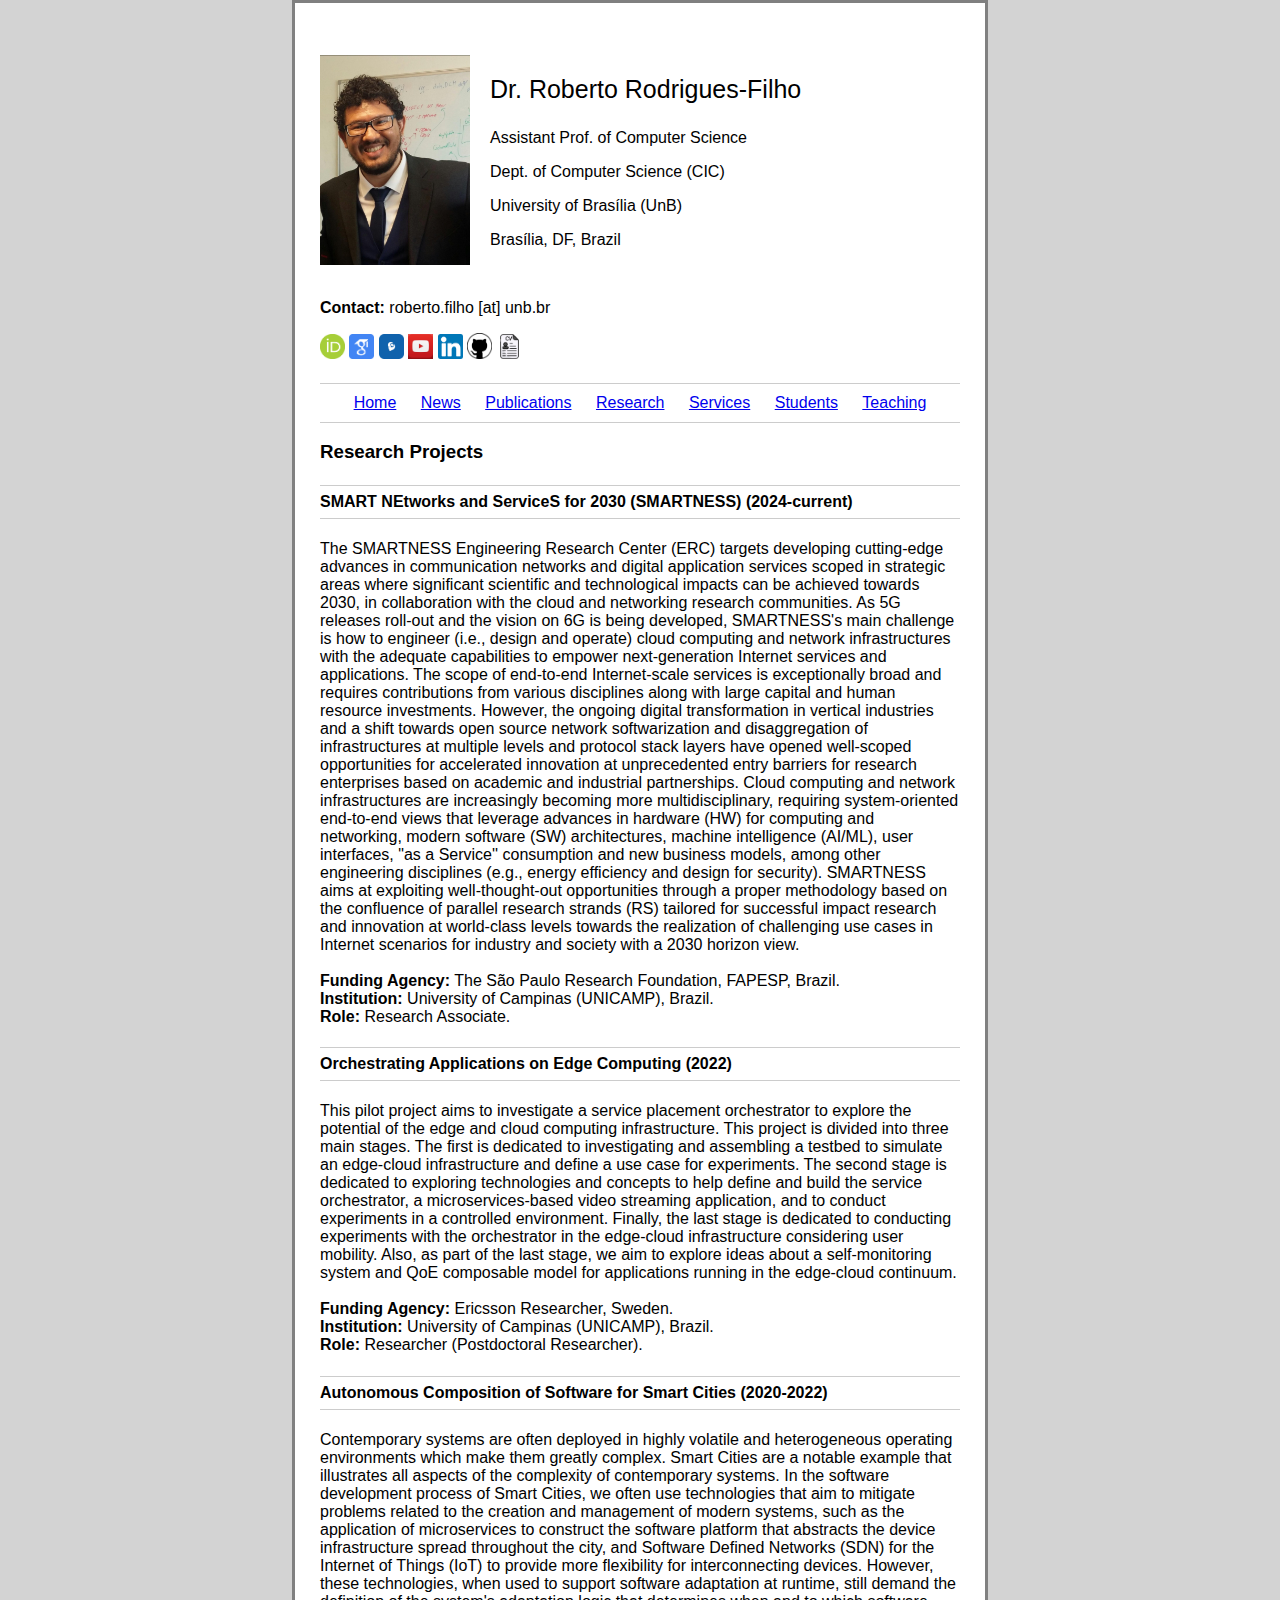
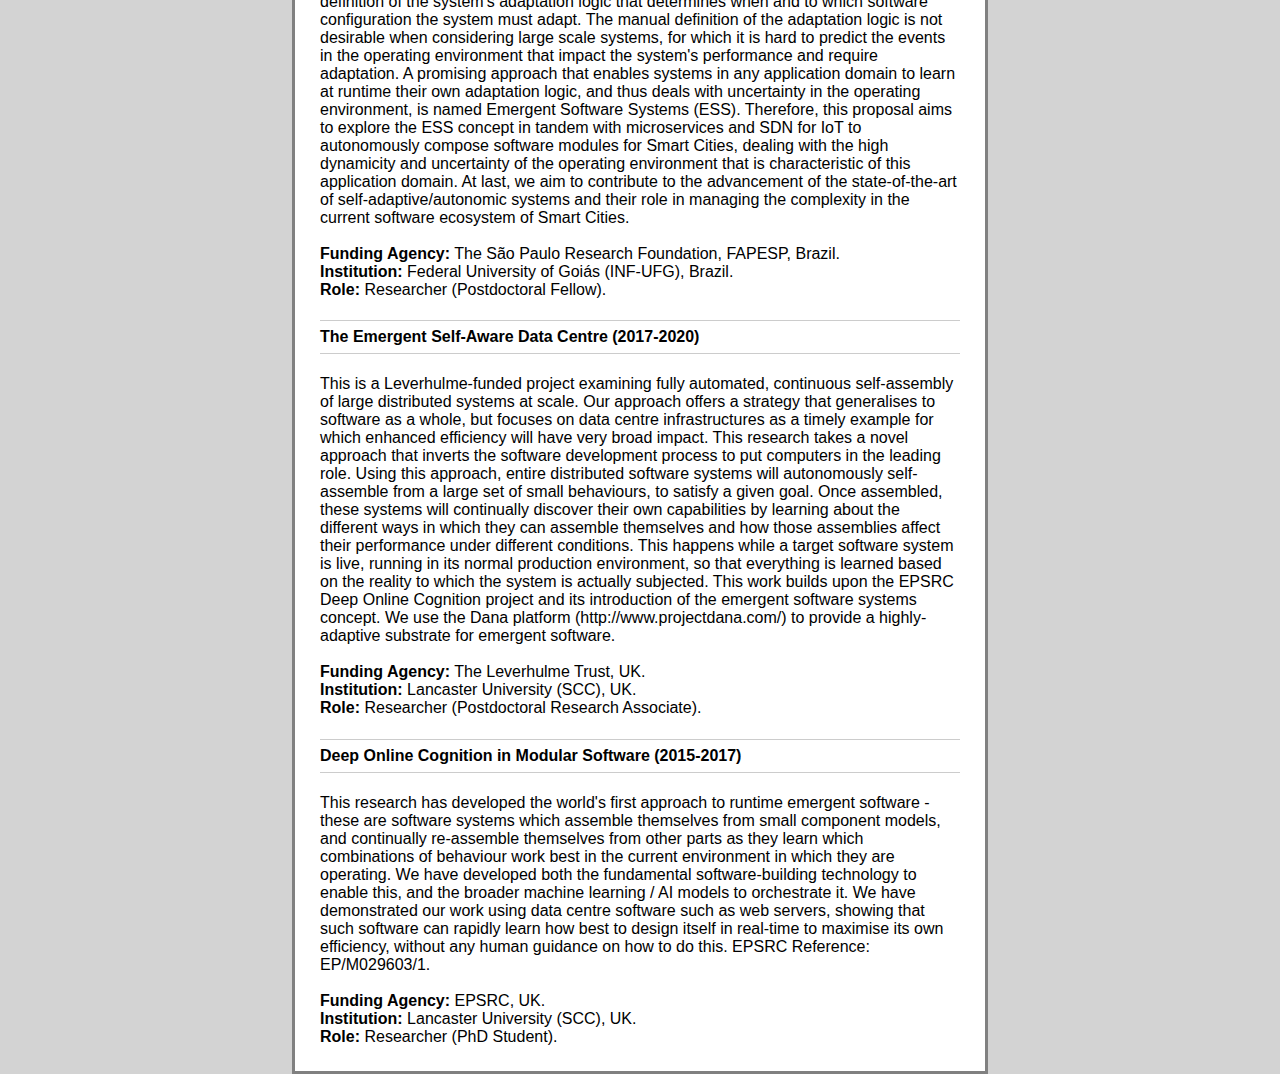
<file: research.html>
<html>
<title>Roberto Rodrigues-Filho</title>
<head>
	<link rel="stylesheet" type="text/css" href="style_sheets/main.css">
	<link rel="icon" type="image/png" href="images/favicon.ico">
</head>
<body>
	<div id="content">
		<div id="personal-info">
			<img id="personal-photo" src="images/roberto.jpg" />
			<p class="info" id="name">Dr. Roberto Rodrigues-Filho</p>
			<p class="info">Assistant Prof. of Computer Science</p>
			<p class="info">Dept. of Computer Science (CIC)</p>
			<p class="info">University of Brasília (UnB)</p>
			<p class="info">Brasília, DF, Brazil</p><br/>
			<p class="info"><span style="font-weight: bold;">Contact:</span> roberto.filho [at] unb.br</p>
			<span><a href="https://orcid.org/0000-0002-3323-0246" target="_blank" alt="ORCID"><img class="external-icons" src="images/orcid.jpeg"/></a></span>
			<span><a href="https://scholar.google.com/citations?user=zxF9HOcAAAAJ&hl=en&oi=ao" target="_blank" alt="Google Scholar"><img class="external-icons" src="images/scholar.png"/></a></span>
			<span><a href="http://lattes.cnpq.br/3150867071308016" target="_blank" alt="CNPq Lattes"><img class="external-icons" src="images/lattes.png"/></a></span>
			<span><a href="https://www.youtube.com/@robertovrfilho" target="_blank" alt="YouTube"><img class="external-icons" src="images/youtube.webp"/></a></span>
			<span><a href="https://www.linkedin.com/in/roberto-rodrigues-filho-91020310/" target="_blank" alt="LinkedIn"><img class="external-icons" src="images/linkedin-icon.png"/></a></span>
			<span><a href="https://github.com/robertovrf" target="_blank" alt="GitHub"><img class="external-icons" src="images/github-icon.png"/></a></span>
			<span><a href="pdfs/roberto-cv.pdf" target="_blank" alt="CV"><img class="external-icons" src="images/cv-icon.png"/></a></span>
			<br />
		</div>
		<div id="main-menu">
			<ul class="nav">
				<li><a href="index.html">Home</a></li>
				<li><a href="news.html">News</a></li>
				<li><a href="publications.html">Publications</a></li>
				<li><a href="research.html">Research</a></li>
				<li><a href="services.html">Services</a></li>
				<li><a href="students.html">Students</a></li>
				<li><a href="teaching.html">Teaching</a></li>
			</ul>
		</div>
		<div style="clear:both;"></div>
		<div id="news">
			<h3>Research Projects</h3>
			<div class="year">
				<h4>SMART NEtworks and ServiceS for 2030 (SMARTNESS) (2024-current)</h4>
				<span>The SMARTNESS Engineering Research Center (ERC) targets developing cutting-edge advances in communication networks and digital application services scoped in strategic areas where significant scientific and technological impacts can be achieved towards 2030, in collaboration with the cloud and networking research communities. As 5G releases roll-out and the vision on 6G is being developed, SMARTNESS's main challenge is how to engineer (i.e., design and operate) cloud computing and network infrastructures with the adequate capabilities to empower next-generation Internet services and applications. The scope of end-to-end Internet-scale services is exceptionally broad and requires contributions from various disciplines along with large capital and human resource investments. However, the ongoing digital transformation in vertical industries and a shift towards open source network softwarization and disaggregation of infrastructures at multiple levels and protocol stack layers have opened well-scoped opportunities for accelerated innovation at unprecedented entry barriers for research enterprises based on academic and industrial partnerships. Cloud computing and network infrastructures are increasingly becoming more multidisciplinary, requiring system-oriented end-to-end views that leverage advances in hardware (HW) for computing and networking, modern software (SW) architectures, machine intelligence (AI/ML), user interfaces, "as a Service'' consumption and new business models, among other engineering disciplines (e.g., energy efficiency and design for security). SMARTNESS aims at exploiting well-thought-out opportunities through a proper methodology based on the confluence of parallel research strands (RS) tailored for successful impact research and innovation at world-class levels towards the realization of challenging use cases in Internet scenarios for industry and society with a 2030 horizon view.</span>
				<br /><br />
				<span style="font-weight: bold;">Funding Agency:</span><span> The São Paulo Research Foundation, FAPESP, Brazil.</span>
				<br />
				<span style="font-weight: bold;">Institution:</span><span> University of Campinas (UNICAMP), Brazil.</span>
				<br />
				<span style="font-weight: bold;">Role:</span><span> Research Associate.</span>
			</div>
			<div class="year">
				<h4>Orchestrating Applications on Edge Computing (2022)</h4>
				<span>This pilot project aims to investigate a service placement orchestrator to explore the potential of the edge and cloud computing infrastructure. This project is divided into three main stages. The first is dedicated to investigating and assembling a testbed to simulate an edge-cloud infrastructure and define a use case for experiments. The second stage is dedicated to exploring technologies and concepts to help define and build the service orchestrator, a microservices-based video streaming application, and to conduct experiments in a controlled environment. Finally, the last stage is dedicated to conducting experiments with the orchestrator in the edge-cloud infrastructure considering user mobility. Also, as part of the last stage, we aim to explore ideas about a self-monitoring system and QoE composable model for applications running in the edge-cloud continuum.</span>
				<br /><br />
				<span style="font-weight: bold;">Funding Agency:</span><span> Ericsson Researcher, Sweden.</span>
				<br />
				<span style="font-weight: bold;">Institution:</span><span> University of Campinas (UNICAMP), Brazil.</span>
				<br />
				<span style="font-weight: bold;">Role:</span><span> Researcher (Postdoctoral Researcher).</span>
			</div>
			<div class="year">
				<h4>Autonomous Composition of Software for Smart Cities (2020-2022)</h4>
				<span>Contemporary systems are often deployed in highly volatile and heterogeneous operating environments which make them greatly complex. Smart Cities are a notable example that illustrates all aspects of the complexity of contemporary systems. In the software development process of Smart Cities, we often use technologies that aim to mitigate problems related to the creation and management of modern systems, such as the application of microservices to construct the software platform that abstracts the device infrastructure spread throughout the city, and Software Defined Networks (SDN) for the Internet of Things (IoT) to provide more flexibility for interconnecting devices. However, these technologies, when used to support software adaptation at runtime, still demand the definition of the system's adaptation logic that determines when and to which software configuration the system must adapt. The manual definition of the adaptation logic is not desirable when considering large scale systems, for which it is hard to predict the events in the operating environment that impact the system's performance and require adaptation. A promising approach that enables systems in any application domain to learn at runtime their own adaptation logic, and thus deals with uncertainty in the operating environment, is named Emergent Software Systems (ESS). Therefore, this proposal aims to explore the ESS concept in tandem with microservices and SDN for IoT to autonomously compose software modules for Smart Cities, dealing with the high dynamicity and uncertainty of the operating environment that is characteristic of this application domain. At last, we aim to contribute to the advancement of the state-of-the-art of self-adaptive/autonomic systems and their role in managing the complexity in the current software ecosystem of Smart Cities.</span>
				<br /><br />
				<span style="font-weight: bold;">Funding Agency:</span><span> The São Paulo Research Foundation, FAPESP, Brazil.</span>
				<br />
				<span style="font-weight: bold;">Institution:</span><span> Federal University of Goiás (INF-UFG), Brazil.</span>
				<br />
				<span style="font-weight: bold;">Role:</span><span> Researcher (Postdoctoral Fellow).</span>
			</div>
			<div class="year">
				<h4>The Emergent Self-Aware Data Centre (2017-2020)</h4>
				<span>This is a Leverhulme-funded project examining fully automated, continuous self-assembly of large distributed systems at scale. Our approach offers a strategy that generalises to software as a whole, but focuses on data centre infrastructures as a timely example for which enhanced efficiency will have very broad impact. This research takes a novel approach that inverts the software development process to put computers in the leading role. Using this approach, entire distributed software systems will autonomously self-assemble from a large set of small behaviours, to satisfy a given goal. Once assembled, these systems will continually discover their own capabilities by learning about the different ways in which they can assemble themselves and how those assemblies affect their performance under different conditions. This happens while a target software system is live, running in its normal production environment, so that everything is learned based on the reality to which the system is actually subjected. This work builds upon the EPSRC Deep Online Cognition project and its introduction of the emergent software systems concept. We use the Dana platform (http://www.projectdana.com/) to provide a highly-adaptive substrate for emergent software.</span>
				<br /><br />
				<span style="font-weight: bold;">Funding Agency:</span><span> The Leverhulme Trust, UK.</span>
				<br />
				<span style="font-weight: bold;">Institution:</span><span> Lancaster University (SCC), UK.</span>
				<br />
				<span style="font-weight: bold;">Role:</span><span> Researcher (Postdoctoral Research Associate).</span>
			</div>
			<div class="year">
				<h4>Deep Online Cognition in Modular Software (2015-2017)</h4>
				<span>This research has developed the world's first approach to runtime emergent software - these are software systems which assemble themselves from small component models, and continually re-assemble themselves from other parts as they learn which combinations of behaviour work best in the current environment in which they are operating. We have developed both the fundamental software-building technology to enable this, and the broader machine learning / AI models to orchestrate it. We have demonstrated our work using data centre software such as web servers, showing that such software can rapidly learn how best to design itself in real-time to maximise its own efficiency, without any human guidance on how to do this. EPSRC Reference: EP/M029603/1.</span>
				<br /><br />
				<span style="font-weight: bold;">Funding Agency:</span><span> EPSRC, UK.</span>
				<br />
				<span style="font-weight: bold;">Institution:</span><span> Lancaster University (SCC), UK.</span>
				<br />
				<span style="font-weight: bold;">Role:</span><span> Researcher (PhD Student).</span>
			</div>
		</div>
	</div>
</body>
</html>
</file>
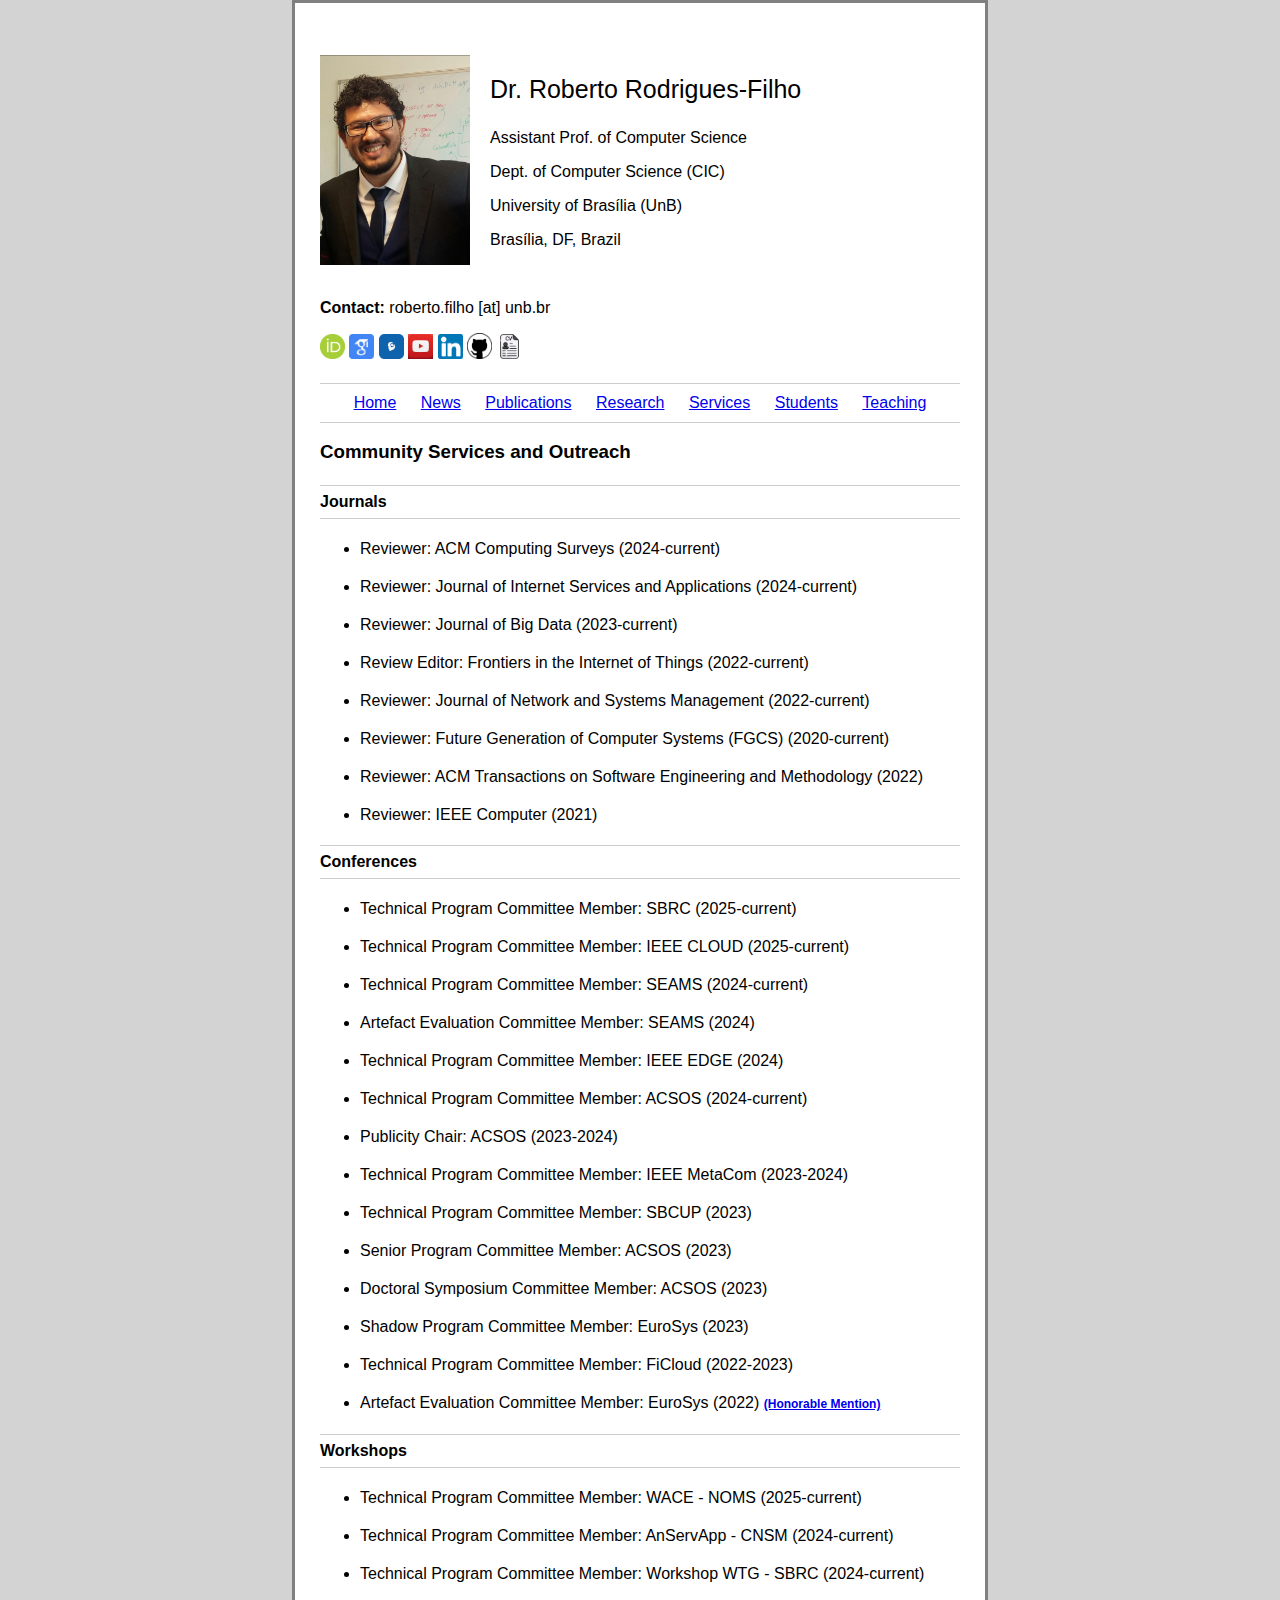
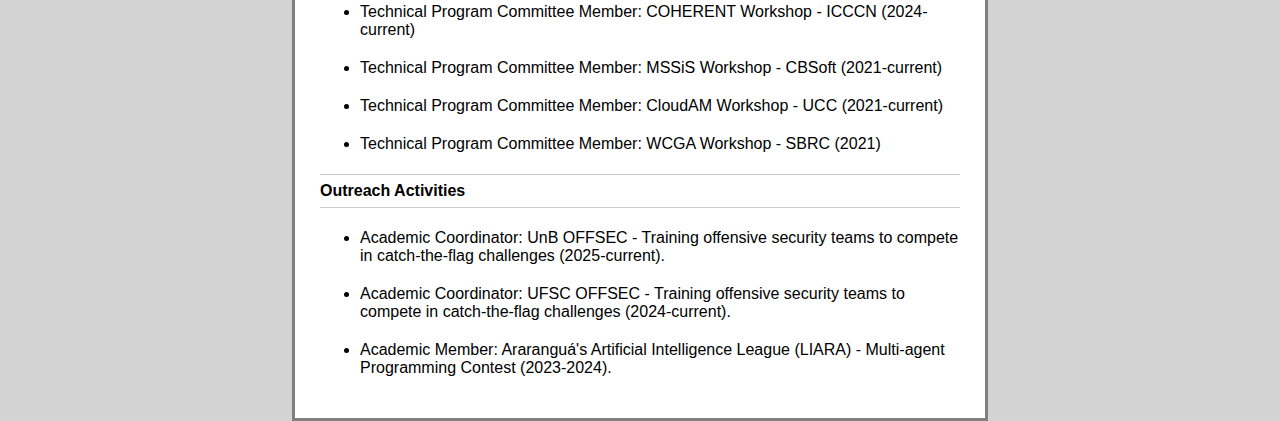
<file: services.html>
<html>
<title>Roberto Rodrigues Filho</title>
<head>
	<link rel="stylesheet" type="text/css" href="style_sheets/main.css">
	<link rel="icon" type="image/png" href="images/favicon.ico">
</head>
<body>
	<div id="content">
		<div id="personal-info">
			<img id="personal-photo" src="images/roberto.jpg" />
			<p class="info" id="name">Dr. Roberto Rodrigues-Filho</p>
			<p class="info">Assistant Prof. of Computer Science</p>
			<p class="info">Dept. of Computer Science (CIC)</p>
			<p class="info">University of Brasília (UnB)</p>
			<p class="info">Brasília, DF, Brazil</p><br/>
			<p class="info"><span style="font-weight: bold;">Contact:</span> roberto.filho [at] unb.br</p>
			<span><a href="https://orcid.org/0000-0002-3323-0246" target="_blank" alt="ORCID"><img class="external-icons" src="images/orcid.jpeg"/></a></span>
			<span><a href="https://scholar.google.com/citations?user=zxF9HOcAAAAJ&hl=en&oi=ao" target="_blank" alt="Google Scholar"><img class="external-icons" src="images/scholar.png"/></a></span>
			<span><a href="http://lattes.cnpq.br/3150867071308016" target="_blank" alt="CNPq Lattes"><img class="external-icons" src="images/lattes.png"/></a></span>
			<span><a href="https://www.youtube.com/@robertovrfilho" target="_blank" alt="YouTube"><img class="external-icons" src="images/youtube.webp"/></a></span>
			<span><a href="https://www.linkedin.com/in/roberto-rodrigues-filho-91020310/" target="_blank" alt="LinkedIn"><img class="external-icons" src="images/linkedin-icon.png"/></a></span>
			<span><a href="https://github.com/robertovrf" target="_blank" alt="GitHub"><img class="external-icons" src="images/github-icon.png"/></a></span>
			<span><a href="pdfs/roberto-cv.pdf" target="_blank" alt="CV"><img class="external-icons" src="images/cv-icon.png"/></a></span>
			<br />
		</div>
		<div id="main-menu">
			<ul class="nav">
				<li><a href="index.html">Home</a></li>
				<li><a href="news.html">News</a></li>
				<li><a href="publications.html">Publications</a></li>
				<li><a href="research.html">Research</a></li>
				<li><a href="services.html">Services</a></li>
				<li><a href="students.html">Students</a></li>
				<li><a href="teaching.html">Teaching</a></li>
			</ul>
		</div>
		<div style="clear:both;"></div>
		<div id="news">
			<h3>Community Services and Outreach</h3>
			<div class="year">
				<h4>Journals</h4>
				<ul>
					<li class="news">Reviewer: ACM Computing Surveys (2024-current)</li>
					<li class="news">Reviewer: Journal of Internet Services and Applications (2024-current)</li>
					<li class="news">Reviewer: Journal of Big Data (2023-current)</li>
					<li class="news">Review Editor: Frontiers in the Internet of Things (2022-current)</li>
					<li class="news">Reviewer: Journal of Network and Systems Management (2022-current)</li>
					<li class="news">Reviewer: Future Generation of Computer Systems (FGCS) (2020-current)</li>
					<li class="news">Reviewer: ACM Transactions on Software Engineering and Methodology (2022)</li>
					<li class="news">Reviewer: IEEE Computer (2021)</li>
				</ul>
			</div>
			<div class="year">
				<h4>Conferences</h4>
				<ul>
					<li class="news"> Technical Program Committee Member: SBRC (2025-current)</li>
					<li class="news"> Technical Program Committee Member: IEEE CLOUD (2025-current)</li>
					<li class="news"> Technical Program Committee Member: SEAMS (2024-current)</li>
					<li class="news"> Artefact Evaluation Committee Member: SEAMS (2024)</li>
					<li class="news"> Technical Program Committee Member: IEEE EDGE (2024)</li>
					<li class="news"> Technical Program Committee Member: ACSOS (2024-current) </li>
					<li class="news"> Publicity Chair: ACSOS (2023-2024) </li>
					<li class="news"> Technical Program Committee Member: IEEE MetaCom (2023-2024)</li>
					<li class="news"> Technical Program Committee Member: SBCUP (2023) </li>
					<li class="news"> Senior Program Committee Member: ACSOS (2023) </li>
					<li class="news"> Doctoral Symposium Committee Member: ACSOS (2023) </li>
					<li class="news"> Shadow Program Committee Member: EuroSys (2023) </li>
					<li class="news"> Technical Program Committee Member: FiCloud (2022-2023) </li>
					<li class="news"> Artefact Evaluation Committee Member: EuroSys (2022) <span class="paper-type"><a href="pdfs/honorable-mention-eurosys.pdf" target="_blank">(Honorable Mention)</a></span></li>
				</ul>
			</div>
			<div class="year">
				<h4>Workshops</h4>
				<ul>
					<li class="news">Technical Program Committee Member: WACE - NOMS (2025-current)</li>
					<li class="news">Technical Program Committee Member: AnServApp - CNSM (2024-current)</li>
					<li class="news">Technical Program Committee Member: Workshop WTG - SBRC (2024-current)</li>
					<li class="news">Technical Program Committee Member: COHERENT Workshop - ICCCN (2024-current)</li>
					<li class="news">Technical Program Committee Member: MSSiS Workshop - CBSoft (2021-current)</li>
					<li class="news">Technical Program Committee Member: CloudAM Workshop - UCC (2021-current)</li>
					<li class="news">Technical Program Committee Member: WCGA Workshop - SBRC (2021)</li>
				</ul>
			</div>
			<div class="year">
				<h4>Outreach Activities</h4>
				<ul>
					<li class="news">Academic Coordinator: UnB OFFSEC - Training offensive security teams to compete in catch-the-flag challenges (2025-current).</li>
					<li class="news">Academic Coordinator: UFSC OFFSEC - Training offensive security teams to compete in catch-the-flag challenges (2024-current).</li>
					<li class="news">Academic Member: Araranguá's Artificial Intelligence League (LIARA) - Multi-agent Programming Contest (2023-2024).</li>
				</ul>
			</div>
		</div>
	</div>
</body>
</html>
</file>
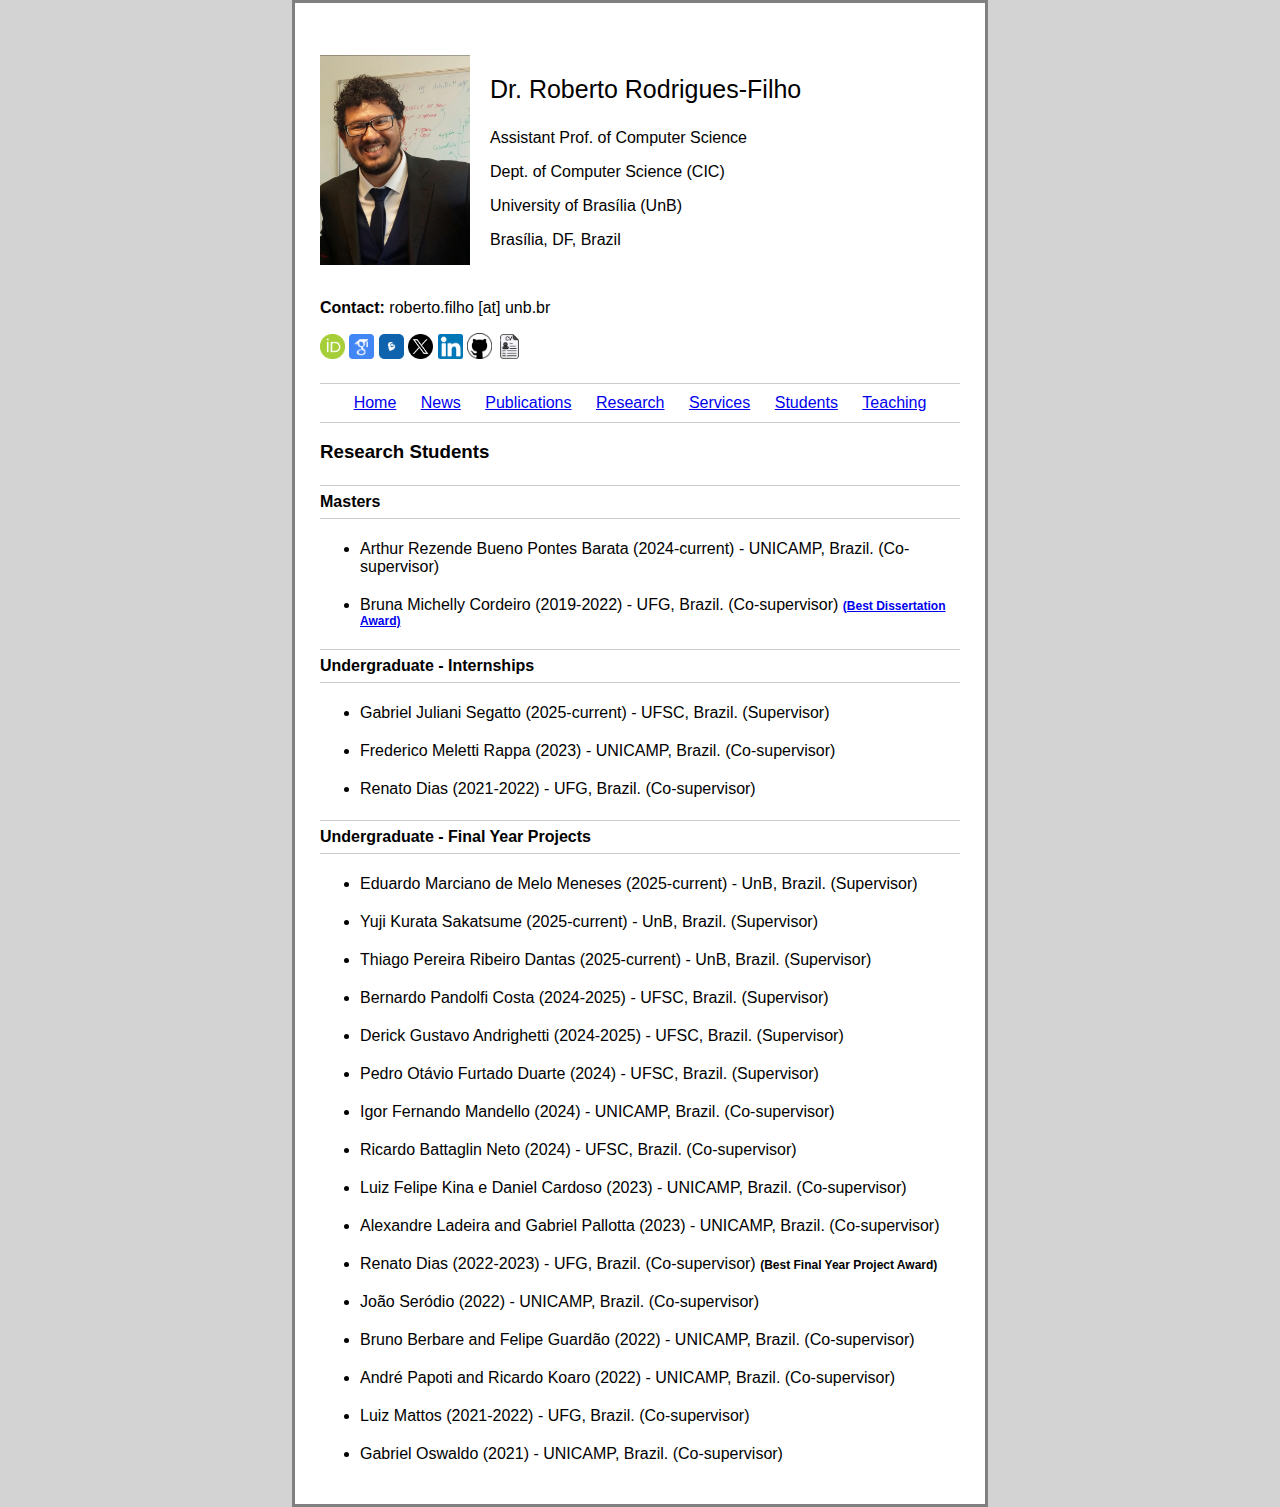
<file: students.html>
<html>
<title>Roberto Rodrigues Filho</title>
<head>
	<link rel="stylesheet" type="text/css" href="style_sheets/main.css">
	<link rel="icon" type="image/png" href="images/favicon.ico">
</head>
<body>
	<div id="content">
		<div id="personal-info">
			<img id="personal-photo" src="images/roberto.jpg" />
			<p class="info" id="name">Dr. Roberto Rodrigues-Filho</p>
			<p class="info">Assistant Prof. of Computer Science</p>
			<p class="info">Dept. of Computer Science (CIC)</p>
			<p class="info">University of Brasília (UnB)</p>
			<p class="info">Brasília, DF, Brazil</p><br/>
			<p class="info"><span style="font-weight: bold;">Contact:</span> roberto.filho [at] unb.br</p>
			<span><a href="https://orcid.org/0000-0002-3323-0246" target="_blank" alt="ORCID"><img class="external-icons" src="images/orcid.jpeg"/></a></span>
			<span><a href="https://scholar.google.com/citations?user=zxF9HOcAAAAJ&hl=en&oi=ao" target="_blank" alt="Google Scholar"><img class="external-icons" src="images/scholar.png"/></a></span>
			<span><a href="http://lattes.cnpq.br/3150867071308016" target="_blank" alt="CNPq Lattes"><img class="external-icons" src="images/lattes.png"/></a></span>
			<span><a href="https://twitter.com/robertovrfilho" target="_blank" alt="Twitter"><img class="external-icons" src="images/twitter-x-icon.png"/></a></span>
			<span><a href="https://www.linkedin.com/in/roberto-rodrigues-filho-91020310/" target="_blank" alt="LinkedIn"><img class="external-icons" src="images/linkedin-icon.png"/></a></span>
			<span><a href="https://github.com/robertovrf" target="_blank" alt="GitHub"><img class="external-icons" src="images/github-icon.png"/></a></span>
			<span><a href="pdfs/roberto-cv.pdf" target="_blank" alt="CV"><img class="external-icons" src="images/cv-icon.png"/></a></span>
			<br />
		</div>
		<div id="main-menu">
			<ul class="nav">
				<li><a href="index.html">Home</a></li>
				<li><a href="news.html">News</a></li>
				<li><a href="publications.html">Publications</a></li>
				<li><a href="research.html">Research</a></li>
				<li><a href="services.html">Services</a></li>
				<li><a href="students.html">Students</a></li>
				<li><a href="teaching.html">Teaching</a></li>
			</ul>
		</div>
		<div style="clear:both;"></div>
		<div id="news">
			<h3>Research Students</h3>
			<div class="year">
				<h4>Masters</h4>
				<ul>
					<li class="news">Arthur Rezende Bueno Pontes Barata (2024-current) - UNICAMP, Brazil. (Co-supervisor)</li>
					<li class="news">Bruna Michelly Cordeiro (2019-2022) - UFG, Brazil. (Co-supervisor) <span class="paper-type"><a href="https://ppgcc.inf.ufg.br/p/46127-premio-inf-de-tese-e-dissertacao-2023" target="_blank">(Best Dissertation Award)</a></span></li>
				</ul>
			</div>
			<div class="year">
				<h4>Undergraduate - Internships</h4>
				<ul>
					<li class="news">Gabriel Juliani Segatto (2025-current) - UFSC, Brazil. (Supervisor)</li>
					<li class="news">Frederico Meletti Rappa (2023) - UNICAMP, Brazil. (Co-supervisor)</li>
					<li class="news">Renato Dias (2021-2022) - UFG, Brazil. (Co-supervisor)</li>
				</ul>
			</div>
			<div class="year">
				<h4>Undergraduate - Final Year Projects</h4>
				<ul>
					<li class="news">Eduardo Marciano de Melo Meneses (2025-current) - UnB, Brazil. (Supervisor)</li>
					<li class="news">Yuji Kurata Sakatsume (2025-current) - UnB, Brazil. (Supervisor)</li>
					<li class="news">Thiago Pereira Ribeiro Dantas (2025-current) - UnB, Brazil. (Supervisor)</li>
					<li class="news">Bernardo Pandolfi Costa (2024-2025) - UFSC, Brazil. (Supervisor)</li>
					<li class="news">Derick Gustavo Andrighetti (2024-2025) - UFSC, Brazil. (Supervisor)</li>
					<li class="news">Pedro Otávio Furtado Duarte (2024) - UFSC, Brazil. (Supervisor)</li>
					<li class="news">Igor Fernando Mandello (2024) - UNICAMP, Brazil. (Co-supervisor)</li>
					<li class="news">Ricardo Battaglin Neto (2024) - UFSC, Brazil. (Co-supervisor)</li>
					<li class="news">Luiz Felipe Kina e Daniel Cardoso (2023) - UNICAMP, Brazil. (Co-supervisor)</li>
					<li class="news">Alexandre Ladeira and Gabriel Pallotta (2023) - UNICAMP, Brazil. (Co-supervisor)</li>
					<li class="news">Renato Dias (2022-2023) - UFG, Brazil. (Co-supervisor) <span class="paper-type"><a>(Best Final Year Project Award)</a></span></li>
					<li class="news">João Seródio (2022) - UNICAMP, Brazil. (Co-supervisor)</li>
					<li class="news">Bruno Berbare and Felipe Guardão (2022) - UNICAMP, Brazil. (Co-supervisor)</li>
					<li class="news">André Papoti and Ricardo Koaro (2022) - UNICAMP, Brazil. (Co-supervisor)</li>
					<li class="news">Luiz Mattos (2021-2022) - UFG, Brazil. (Co-supervisor)</li>
					<li class="news">Gabriel Oswaldo (2021) - UNICAMP, Brazil. (Co-supervisor)</li>
				</ul>
			</div>
		</div>
	</div>
</body>
</html>
</file>
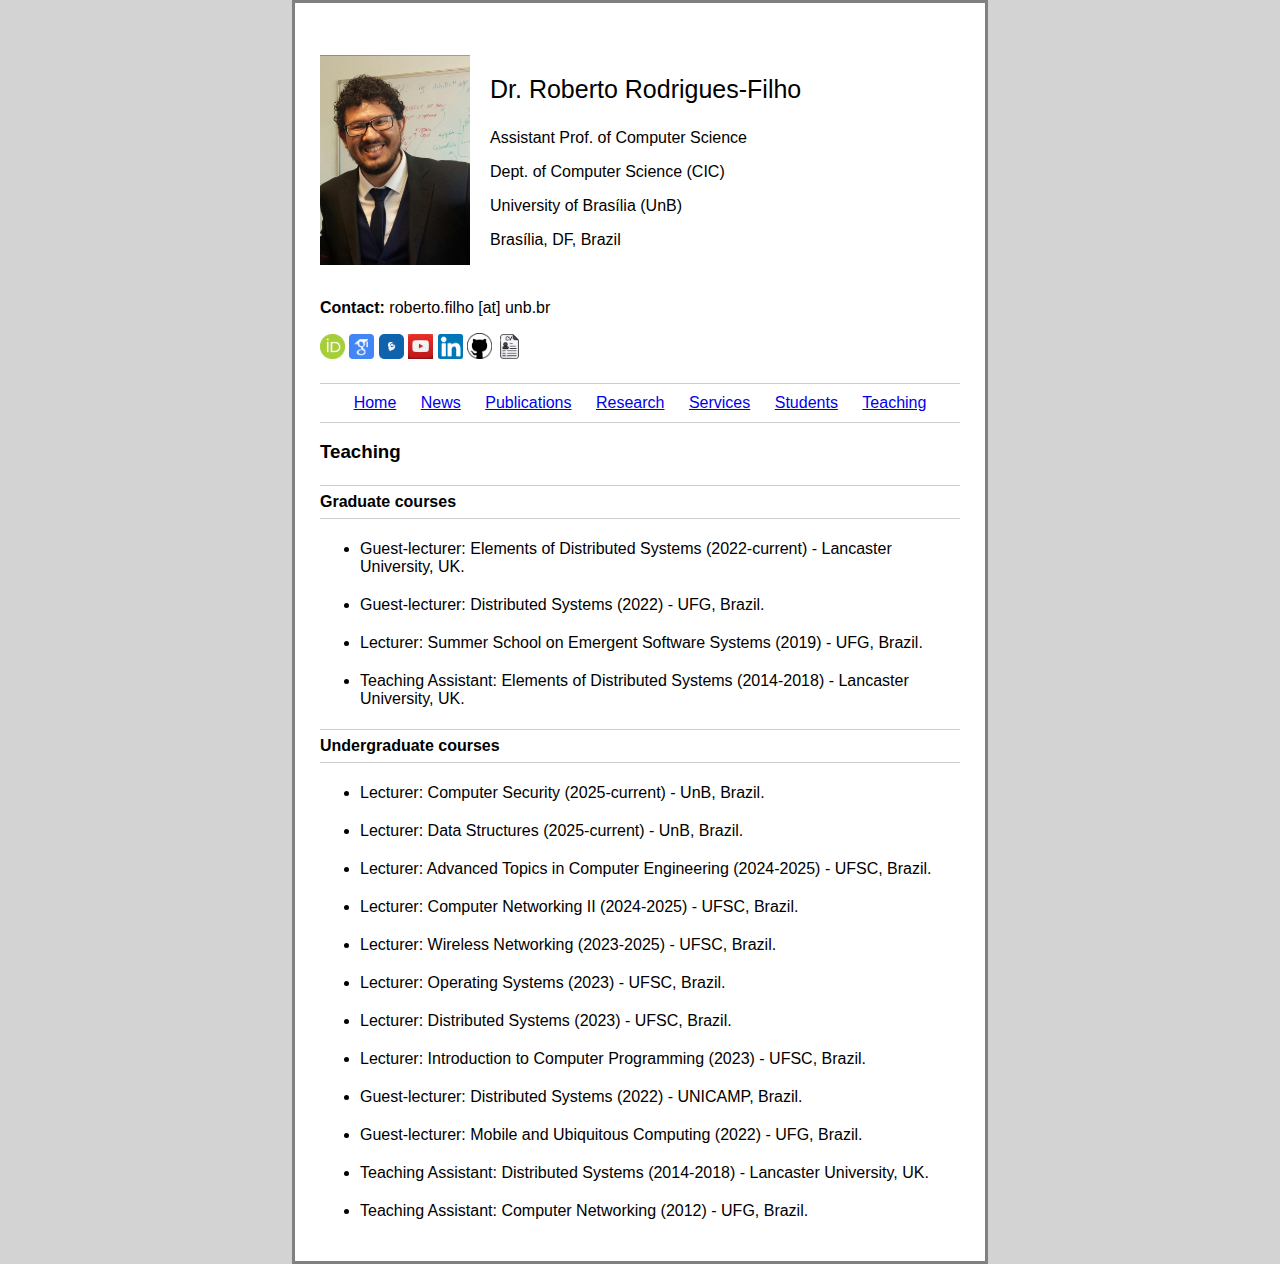
<file: teaching.html>
<html>
<title>Roberto Rodrigues Filho</title>
<head>
	<link rel="stylesheet" type="text/css" href="style_sheets/main.css">
	<link rel="icon" type="image/png" href="images/favicon.ico">
</head>
<body>
	<div id="content">
		<div id="personal-info">
			<img id="personal-photo" src="images/roberto.jpg" />
			<p class="info" id="name">Dr. Roberto Rodrigues-Filho</p>
			<p class="info">Assistant Prof. of Computer Science</p>
			<p class="info">Dept. of Computer Science (CIC)</p>
			<p class="info">University of Brasília (UnB)</p>
			<p class="info">Brasília, DF, Brazil</p><br/>
			<p class="info"><span style="font-weight: bold;">Contact:</span> roberto.filho [at] unb.br</p>
			<span><a href="https://orcid.org/0000-0002-3323-0246" target="_blank" alt="ORCID"><img class="external-icons" src="images/orcid.jpeg"/></a></span>
			<span><a href="https://scholar.google.com/citations?user=zxF9HOcAAAAJ&hl=en&oi=ao" target="_blank" alt="Google Scholar"><img class="external-icons" src="images/scholar.png"/></a></span>
			<span><a href="http://lattes.cnpq.br/3150867071308016" target="_blank" alt="CNPq Lattes"><img class="external-icons" src="images/lattes.png"/></a></span>
			<span><a href="https://www.youtube.com/@robertovrfilho" target="_blank" alt="YouTube"><img class="external-icons" src="images/youtube.webp"/></a></span>
			<span><a href="https://www.linkedin.com/in/roberto-rodrigues-filho-91020310/" target="_blank" alt="LinkedIn"><img class="external-icons" src="images/linkedin-icon.png"/></a></span>
			<span><a href="https://github.com/robertovrf" target="_blank" alt="GitHub"><img class="external-icons" src="images/github-icon.png"/></a></span>
			<span><a href="pdfs/roberto-cv.pdf" target="_blank" alt="CV"><img class="external-icons" src="images/cv-icon.png"/></a></span>
			<br />
		</div>
		<div id="main-menu">
			<ul class="nav">
				<li><a href="index.html">Home</a></li>
				<li><a href="news.html">News</a></li>
				<li><a href="publications.html">Publications</a></li>
				<li><a href="research.html">Research</a></li>
				<li><a href="services.html">Services</a></li>
				<li><a href="students.html">Students</a></li>
				<li><a href="teaching.html">Teaching</a></li>
			</ul>
		</div>
		<div style="clear:both;"></div>
		<div id="news">
			<h3>Teaching</h3>
			<div class="year">
				<h4>Graduate courses</h4>
				<ul>
					<li class="news">Guest-lecturer: Elements of Distributed Systems (2022-current) - Lancaster University, UK.</li>
					<li class="news">Guest-lecturer: Distributed Systems (2022) - UFG, Brazil.</li>
					<li class="news">Lecturer: Summer School on Emergent Software Systems (2019) - UFG, Brazil.</li>
					<li class="news">Teaching Assistant: Elements of Distributed Systems (2014-2018) - Lancaster University, UK.</li>
				</ul>
			</div>
			<div class="year">
				<h4>Undergraduate courses</h4>
				<ul>
					<li class="news">Lecturer: Computer Security (2025-current) - UnB, Brazil.</li>
					<li class="news">Lecturer: Data Structures (2025-current) - UnB, Brazil.</li>
					<li class="news">Lecturer: Advanced Topics in Computer Engineering (2024-2025) - UFSC, Brazil.</li>
					<li class="news">Lecturer: Computer Networking II (2024-2025) - UFSC, Brazil.</li>
					<li class="news">Lecturer: Wireless Networking (2023-2025) - UFSC, Brazil.</li>
					<li class="news">Lecturer: Operating Systems (2023) - UFSC, Brazil.</li>
					<li class="news">Lecturer: Distributed Systems (2023) - UFSC, Brazil.</li>
					<li class="news">Lecturer: Introduction to Computer Programming (2023) - UFSC, Brazil.</li>
					<li class="news">Guest-lecturer: Distributed Systems (2022) - UNICAMP, Brazil.</li>
					<li class="news">Guest-lecturer: Mobile and Ubiquitous Computing (2022) - UFG, Brazil.</li>
					<li class="news">Teaching Assistant: Distributed Systems (2014-2018) - Lancaster University, UK.</li>
					<li class="news">Teaching Assistant: Computer Networking (2012) - UFG, Brazil.</li>
				</ul>
			</div>
		</div>
	</div>
</body>
</html>
</file>
<file: style_sheets/main.css>
html {
	font-family: sans-serif;
	background-color: lightgrey;
}

body {
	margin: 0;
}

h4 {
	border:1px solid #ccc;
    border-width:1px 0;
    padding: 7px 0 7px 0;
}

#content {	
	margin: auto;
	width: 50%;
	border: 3px solid grey;
	padding: 25px;
	display: block;
	background-color: white;
}

#personal-info {
	margin-top:27px;
}

#personal-photo {
	width: 150px;
	height: 209.85px;
	padding: 0 20px 0 0;
	float: left;
}

.external-icons {
	width: 25px;
}

.paper-info img {
	margin: 5px 0 0 5px;
}

#name {
	font-size: 25px;
	padding-top: 20px;
}

#research-interest {
	text-align: justify;
	text-justify: inter-word;
}

#about-me {
	text-align: justify;
	text-justify: inter-word;
}

#publication-list p {
	margin: 5px 0 0 0;
}

.paper-type {
	color: grey;
	font-size: 12px;
}

.me {
	font-weight: bold;
}

.publication-info {
	font-style: italic;
}

.paper {
	margin-top: 30px;
}

.title {
	color: grey;
	font-weight: bold;
}

.nav {
    border:1px solid #ccc;
    border-width:1px 0;
    list-style:none;
    margin:20px 0 0 0;
    padding:0;
    text-align:center;
}

.nav li {
    display:inline;
}

.nav a {
    display:inline-block;
    padding:10px;
}

.news span {
	font-weight: bold;
	color: black;
}

.news {
	margin: 20px 0 0 0;
}
</file>
